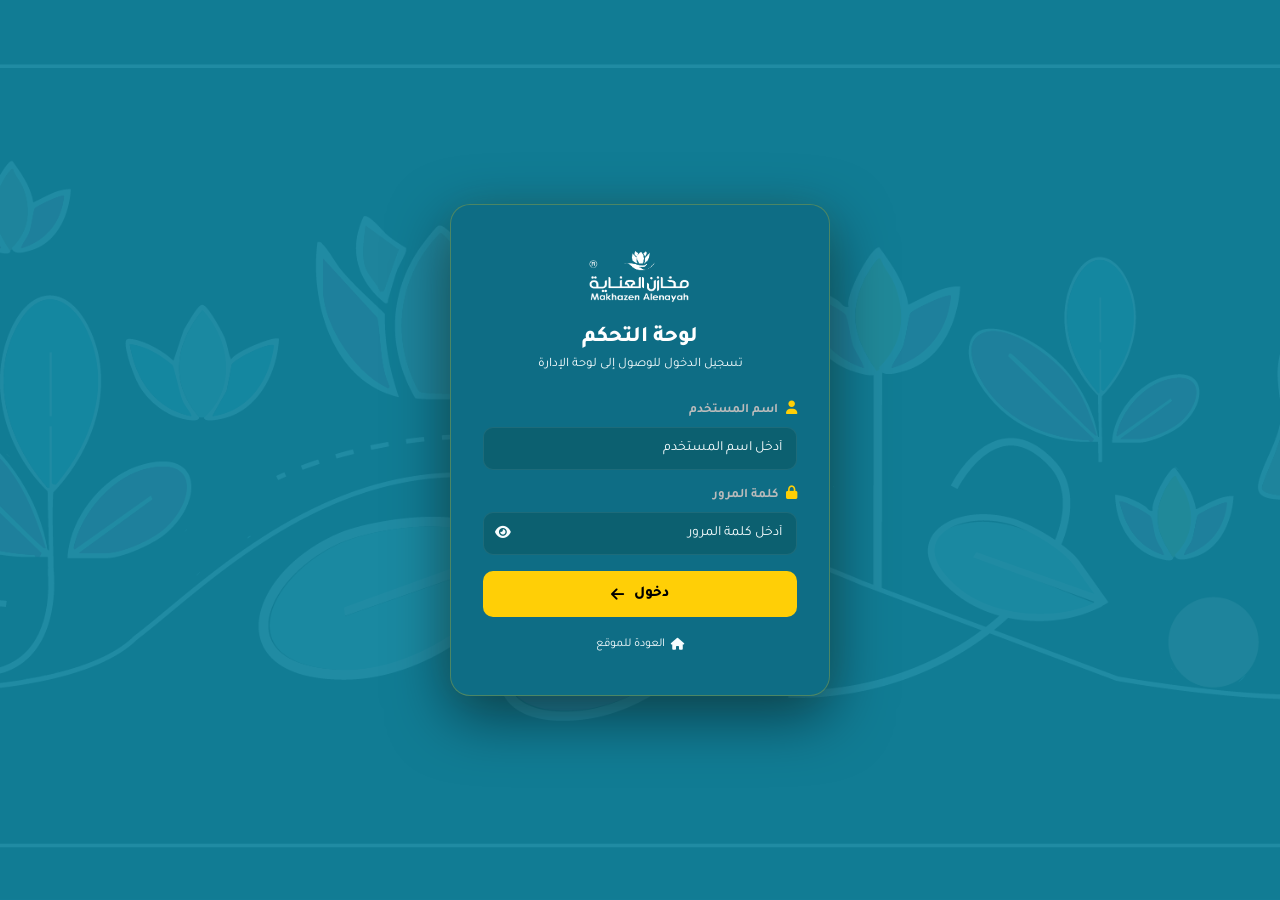
<file: admin/index.html>
<!DOCTYPE html>
<html lang="ar" dir="rtl">
<head>
  <meta charset="UTF-8" />
  <meta name="viewport" content="width=device-width, initial-scale=1.0" />
  <title>تسجيل الدخول | لوحة تحكم مخازن العناية</title>
  <link rel="preconnect" href="https://fonts.googleapis.com" />
  <link rel="preconnect" href="https://fonts.gstatic.com" crossorigin />
  <link href="https://fonts.googleapis.com/css2?family=Tajawal:wght@300;400;500;700;800&display=swap" rel="stylesheet" />
  <link rel="stylesheet" href="https://cdnjs.cloudflare.com/ajax/libs/font-awesome/6.5.1/css/all.min.css" />
  <link rel="stylesheet" href="assets/css/admin.css" />
</head>
<body class="login-page">

<div class="login-bg">
  <img src="../pattern-3.png" alt="" class="login-bg-pattern" />
</div>

<div class="login-container">
  <div class="login-card">
    <div class="login-logo">
      <img src="../logo-white.png" alt="مخازن العناية" />
    </div>
    <h1 class="login-title">لوحة التحكم</h1>
    <p class="login-sub">تسجيل الدخول للوصول إلى لوحة الإدارة</p>

    <form id="login-form" class="login-form" novalidate>
      <div id="login-error" class="login-error" style="display:none"></div>

      <div class="form-group">
        <label class="form-label">
          <i class="fas fa-user"></i> اسم المستخدم
        </label>
        <input
          type="text"
          id="username"
          class="form-input"
          placeholder="أدخل اسم المستخدم"
          autocomplete="username"
          required
        />
      </div>

      <div class="form-group">
        <label class="form-label">
          <i class="fas fa-lock"></i> كلمة المرور
        </label>
        <div class="input-password-wrap">
          <input
            type="password"
            id="password"
            class="form-input"
            placeholder="أدخل كلمة المرور"
            autocomplete="current-password"
            required
          />
          <button type="button" id="toggle-pw" class="toggle-pw" tabindex="-1">
            <i class="fas fa-eye"></i>
          </button>
        </div>
      </div>

      <button type="submit" class="btn-login" id="login-btn">
        <span>دخول</span>
        <i class="fas fa-arrow-left"></i>
      </button>
    </form>

    <a href="../index.html" class="back-to-site">
      <i class="fas fa-home"></i> العودة للموقع
    </a>
  </div>
</div>

<script>
  // Quick auth check - redirect if already logged in
  fetch('../api/admin_login.php?action=check')
    .then(r => r.json())
    .then(d => { if (d.success) window.location.href = 'dashboard.html'; })
    .catch(() => {});

  const form    = document.getElementById('login-form');
  const errBox  = document.getElementById('login-error');
  const btn     = document.getElementById('login-btn');
  const togglePw = document.getElementById('toggle-pw');
  const pwInput  = document.getElementById('password');

  togglePw.addEventListener('click', () => {
    const isText = pwInput.type === 'text';
    pwInput.type = isText ? 'password' : 'text';
    togglePw.querySelector('i').className = isText ? 'fas fa-eye' : 'fas fa-eye-slash';
  });

  form.addEventListener('submit', async (e) => {
    e.preventDefault();
    const username = document.getElementById('username').value.trim();
    const password = pwInput.value;

    if (!username || !password) {
      showError('الرجاء إدخال اسم المستخدم وكلمة المرور');
      return;
    }

    btn.disabled = true;
    btn.innerHTML = '<i class="fas fa-spinner fa-spin"></i> جاري الدخول...';
    errBox.style.display = 'none';

    try {
      const res  = await fetch('../api/admin_login.php', {
        method: 'POST',
        headers: { 'Content-Type': 'application/json' },
        body: JSON.stringify({ username, password }),
      });
      const data = await res.json();

      if (data.success) {
        btn.innerHTML = '<i class="fas fa-check"></i> تم بنجاح!';
        btn.style.background = '#25D366';
        setTimeout(() => window.location.href = 'dashboard.html', 600);
      } else {
        showError(data.message || 'بيانات الدخول غير صحيحة');
        btn.disabled = false;
        btn.innerHTML = '<span>دخول</span><i class="fas fa-arrow-left"></i>';
      }
    } catch {
      showError('حدث خطأ في الاتصال بالخادم');
      btn.disabled = false;
      btn.innerHTML = '<span>دخول</span><i class="fas fa-arrow-left"></i>';
    }
  });

  function showError(msg) {
    errBox.textContent  = msg;
    errBox.style.display = 'block';
  }
</script>
</body>
</html>
</file>
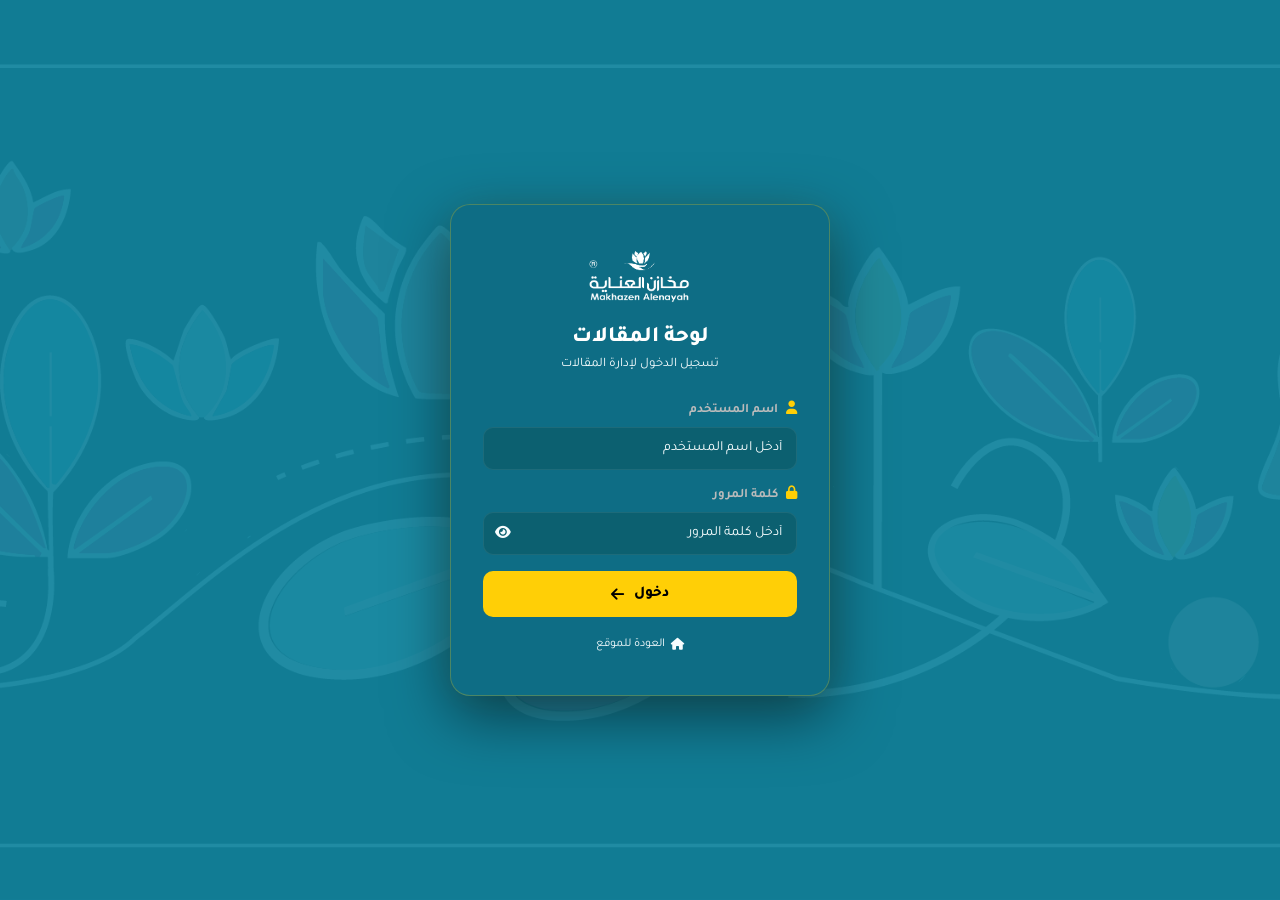
<file: articles-admin/index.html>
<!DOCTYPE html>
<html lang="ar" dir="rtl">
<head>
  <meta charset="UTF-8" />
  <meta name="viewport" content="width=device-width, initial-scale=1.0" />
  <title>تسجيل الدخول | لوحة تحكم المقالات</title>
  <link rel="preconnect" href="https://fonts.googleapis.com" />
  <link rel="preconnect" href="https://fonts.gstatic.com" crossorigin />
  <link href="https://fonts.googleapis.com/css2?family=Tajawal:wght@300;400;500;700;800&display=swap" rel="stylesheet" />
  <link rel="stylesheet" href="https://cdnjs.cloudflare.com/ajax/libs/font-awesome/6.5.1/css/all.min.css" />
  <link rel="stylesheet" href="../admin/assets/css/admin.css" />
</head>
<body class="login-page">

<div class="login-bg">
  <img src="../pattern-3.png" alt="" class="login-bg-pattern" />
</div>

<div class="login-container">
  <div class="login-card">
    <div class="login-logo">
      <img src="../logo-white.png" alt="مخازن العناية" />
    </div>
    <h1 class="login-title">لوحة المقالات</h1>
    <p class="login-sub">تسجيل الدخول لإدارة المقالات</p>

    <form id="login-form" class="login-form" novalidate>
      <div id="login-error" class="login-error" style="display:none"></div>

      <div class="form-group">
        <label class="form-label"><i class="fas fa-user"></i> اسم المستخدم</label>
        <input type="text" id="username" class="form-input" placeholder="أدخل اسم المستخدم" autocomplete="username" required />
      </div>

      <div class="form-group">
        <label class="form-label"><i class="fas fa-lock"></i> كلمة المرور</label>
        <div class="input-password-wrap">
          <input type="password" id="password" class="form-input" placeholder="أدخل كلمة المرور" autocomplete="current-password" required />
          <button type="button" id="toggle-pw" class="toggle-pw" tabindex="-1">
            <i class="fas fa-eye"></i>
          </button>
        </div>
      </div>

      <button type="submit" class="btn-login" id="login-btn">
        <span>دخول</span>
        <i class="fas fa-arrow-left"></i>
      </button>
    </form>

    <a href="../index.html" class="back-to-site">
      <i class="fas fa-home"></i> العودة للموقع
    </a>
  </div>
</div>

<script>
  fetch('../api/articles_login.php?action=check')
    .then(r => r.json())
    .then(d => { if (d.success) window.location.href = 'dashboard.html'; })
    .catch(() => {});

  const form     = document.getElementById('login-form');
  const errBox   = document.getElementById('login-error');
  const btn      = document.getElementById('login-btn');
  const togglePw = document.getElementById('toggle-pw');
  const pwInput  = document.getElementById('password');

  togglePw.addEventListener('click', () => {
    const isText = pwInput.type === 'text';
    pwInput.type = isText ? 'password' : 'text';
    togglePw.querySelector('i').className = isText ? 'fas fa-eye' : 'fas fa-eye-slash';
  });

  form.addEventListener('submit', async (e) => {
    e.preventDefault();
    const username = document.getElementById('username').value.trim();
    const password = pwInput.value;

    if (!username || !password) {
      showError('الرجاء إدخال اسم المستخدم وكلمة المرور');
      return;
    }

    btn.disabled = true;
    btn.innerHTML = '<i class="fas fa-spinner fa-spin"></i> جاري الدخول...';
    errBox.style.display = 'none';

    try {
      const res  = await fetch('../api/articles_login.php', {
        method: 'POST',
        headers: { 'Content-Type': 'application/json' },
        body: JSON.stringify({ username, password }),
      });
      const data = await res.json();

      if (data.success) {
        btn.innerHTML = '<i class="fas fa-check"></i> تم بنجاح!';
        btn.style.background = '#25D366';
        setTimeout(() => window.location.href = 'dashboard.html', 600);
      } else {
        showError(data.message || 'بيانات الدخول غير صحيحة');
        btn.disabled = false;
        btn.innerHTML = '<span>دخول</span><i class="fas fa-arrow-left"></i>';
      }
    } catch {
      showError('حدث خطأ في الاتصال بالخادم');
      btn.disabled = false;
      btn.innerHTML = '<span>دخول</span><i class="fas fa-arrow-left"></i>';
    }
  });

  function showError(msg) {
    errBox.textContent   = msg;
    errBox.style.display = 'block';
  }
</script>
</body>
</html>
</file>
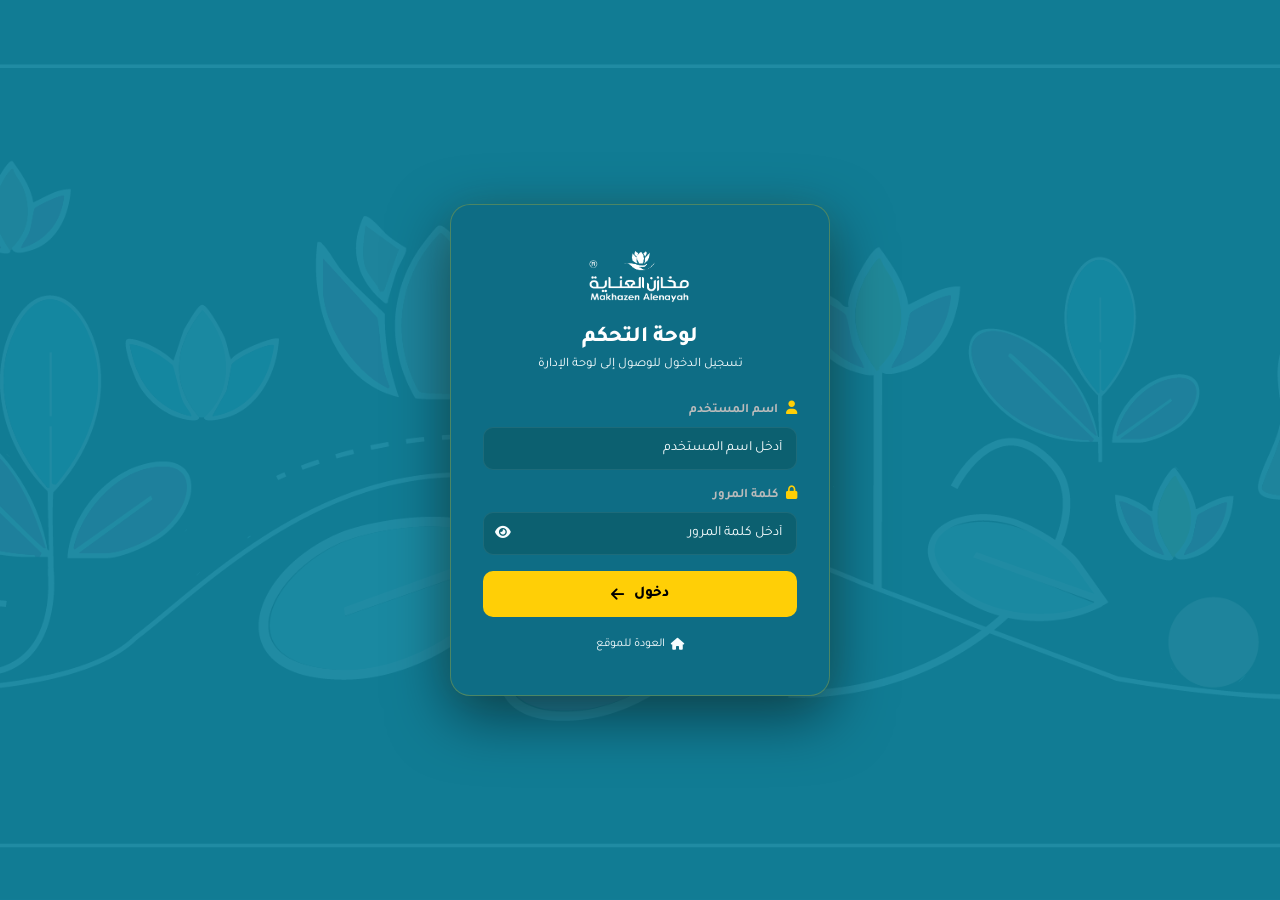
<file: admin/dashboard.html>
<!DOCTYPE html>
<html lang="ar" dir="rtl">
<head>
  <meta charset="UTF-8" />
  <meta name="viewport" content="width=device-width, initial-scale=1.0" />
  <title>لوحة التحكم | مخازن العناية</title>
  <link rel="preconnect" href="https://fonts.googleapis.com" />
  <link rel="preconnect" href="https://fonts.gstatic.com" crossorigin />
  <link href="https://fonts.googleapis.com/css2?family=Tajawal:wght@300;400;500;700;800&display=swap" rel="stylesheet" />
  <link rel="stylesheet" href="https://cdnjs.cloudflare.com/ajax/libs/font-awesome/6.5.1/css/all.min.css" />
  <link rel="stylesheet" href="assets/css/admin.css" />
  <!-- Quill rich editor -->
  <link href="https://cdn.quilljs.com/1.3.7/quill.snow.css" rel="stylesheet" />

  <style>
    /* ── Shared section header ───────────────────────────── */
    .admin-section-header {
      display: flex; align-items: center; gap: 16px; margin-bottom: 24px; flex-wrap: wrap;
    }
    .admin-section-icon {
      width: 48px; height: 48px; border-radius: 12px;
      background: var(--gold-dim); display: flex; align-items: center;
      justify-content: center; font-size: 20px; color: var(--gold); flex-shrink: 0;
    }
    .admin-section-title { font-size: 20px; font-weight: 800; color: var(--text); }
    .admin-section-sub   { font-size: 12px; color: var(--text-muted); margin-top: 3px; }
    .admin-section-link  {
      display: flex; align-items: center; gap: 6px; font-size: 12px; color: var(--gold);
      border: 1px solid var(--border-gold); border-radius: 8px; padding: 7px 14px;
      background: rgba(255,207,6,0.05); transition: all .2s; margin-right: auto;
    }
    .admin-section-link:hover { background: var(--gold); color: #000; }

    /* ── Page editor tab ─────────────────────────────────── */
    .page-editor-card {
      background: var(--bg-card); border: 1px solid var(--border);
      border-radius: 14px; overflow: hidden;
      display: flex; flex-direction: column;
      margin-bottom: 20px; transition: border-color .25s;
    }
    .page-editor-card:hover { border-color: var(--border-gold); }
    .page-editor-header {
      display: flex; align-items: center; justify-content: space-between;
      padding: 16px 20px; background: rgba(0,0,0,0.18);
      border-bottom: 1px solid var(--border);
    }
    .page-editor-header-left { display: flex; align-items: center; gap: 12px; }
    .page-editor-hicon {
      width: 40px; height: 40px; border-radius: 10px;
      background: var(--gold-dim); display: flex; align-items: center;
      justify-content: center; font-size: 17px; color: var(--gold);
    }
    .page-editor-label { font-size: 15px; font-weight: 700; color: var(--text); }
    .page-editor-sub   { font-size: 11px; color: var(--text-muted); margin-top: 2px; }
    .page-preview-btn  {
      display: flex; align-items: center; gap: 6px; font-size: 12px;
      color: var(--gold); border: 1px solid var(--border-gold);
      border-radius: 8px; padding: 6px 12px; background: rgba(255,207,6,0.05);
      transition: all .2s; cursor: pointer;
    }
    .page-preview-btn:hover { background: var(--gold); color: #000; }
    .page-editor-body .ql-toolbar { background: rgba(255,255,255,0.04); border-color: var(--border) !important; }
    .page-editor-body .ql-container { min-height: 340px; border-color: var(--border) !important; font-size: 14px; }
    .page-editor-body .ql-editor { min-height: 340px; color: #1a1a1a; background: #fff; }
    .page-editor-footer {
      padding: 12px 20px; border-top: 1px solid var(--border);
      background: rgba(0,0,0,0.12); display: flex;
      align-items: center; justify-content: space-between;
    }
    .page-editor-tip { font-size: 11px; color: var(--text-muted); }

    /* ── Cache Manager ───────────────────────────────────── */
    .cache-card {
      background: var(--bg-card);
      border: 1px solid var(--border-gold);
      border-radius: 14px; overflow: hidden; margin-bottom: 24px;
    }
    .cache-card-header {
      display: flex; align-items: center; gap: 14px; flex-wrap: wrap;
      padding: 16px 20px;
      background: rgba(255,207,6,0.06);
      border-bottom: 1px solid var(--border-gold);
    }
    .cache-header-icon {
      width: 46px; height: 46px; border-radius: 12px;
      background: var(--gold-dim); display: flex; align-items: center;
      justify-content: center; font-size: 20px; color: var(--gold); flex-shrink: 0;
    }
    .cache-header-text .cache-title { font-size: 15px; font-weight: 700; color: var(--text); }
    .cache-header-text .cache-sub   { font-size: 11px; color: var(--text-muted); margin-top: 2px; }
    .cache-live-badge {
      display: flex; align-items: center; gap: 7px;
      margin-right: auto; padding: 5px 14px;
      border-radius: 20px; font-size: 12px; font-weight: 600;
      background: rgba(37,211,102,0.1);
      border: 1px solid rgba(37,211,102,0.3);
      color: #25D366; white-space: nowrap;
    }
    .cache-live-badge.stale {
      background: rgba(255,150,0,0.1);
      border-color: rgba(255,150,0,0.3);
      color: #ff9600;
    }
    .cache-live-badge.empty {
      background: rgba(255,77,77,0.1);
      border-color: rgba(255,77,77,0.3);
      color: #ff4d4d;
    }
    .cache-dot {
      width: 8px; height: 8px; border-radius: 50%;
      background: currentColor; flex-shrink: 0;
      animation: cdot 2s ease infinite;
    }
    @keyframes cdot { 0%,100%{opacity:1} 50%{opacity:.3} }
    .cache-card-body { padding: 20px; }
    .cache-stats-row {
      display: grid; grid-template-columns: repeat(auto-fit, minmax(160px,1fr));
      gap: 14px; margin-bottom: 20px;
    }
    .cache-stat {
      background: rgba(0,0,0,0.15); border: 1px solid var(--border);
      border-radius: 10px; padding: 14px 16px;
    }
    .cache-stat-label { font-size: 11px; color: var(--text-muted); margin-bottom: 6px; font-weight: 600; }
    .cache-stat-value { font-size: 16px; font-weight: 700; color: var(--gold); }
    .cache-controls {
      display: flex; flex-wrap: wrap; align-items: flex-end; gap: 14px;
      padding-top: 16px; border-top: 1px solid var(--border);
    }
    .cache-control-group { display: flex; flex-direction: column; gap: 6px; }
    .cache-control-label { font-size: 11px; font-weight: 600; color: var(--text-muted); }
    .btn-cache-clear {
      display: flex; align-items: center; gap: 8px; padding: 10px 22px;
      background: linear-gradient(135deg, #e55a2b 0%, #c0392b 100%);
      color: #fff; border: none; border-radius: 10px;
      font-size: 14px; font-weight: 700; font-family: var(--font);
      cursor: pointer; transition: all .2s;
      box-shadow: 0 2px 10px rgba(192,57,43,0.4);
    }
    .btn-cache-clear:hover:not(:disabled) {
      transform: translateY(-2px); box-shadow: 0 4px 16px rgba(192,57,43,0.5);
    }
    .btn-cache-clear:disabled { opacity: .55; cursor: not-allowed; transform: none; }

    /* ── Competition tab ─────────────────────────────────── */
    .comp-card {
      background: var(--bg-card); border: 1px solid var(--border);
      border-radius: 14px; overflow: hidden; margin-bottom: 20px;
    }
    .comp-card-header {
      display: flex; align-items: center; gap: 10px;
      padding: 14px 20px; border-bottom: 1px solid var(--border);
      font-size: 14px; font-weight: 700; color: var(--text);
    }
    .comp-card-header i { color: var(--gold); font-size: 15px; }
    .comp-card-body { padding: 20px; }

    .comp-field-grid {
      display: grid; grid-template-columns: 1fr 1fr; gap: 20px; margin-bottom: 20px;
    }
    @media (max-width: 600px) { .comp-field-grid { grid-template-columns: 1fr; } }
    .comp-field-full { grid-column: span 2; }
    @media (max-width: 600px) { .comp-field-full { grid-column: span 1; } }
    .comp-field-label {
      font-size: 12px; font-weight: 600; color: var(--text-muted);
      margin-bottom: 8px; display: flex; align-items: center; gap: 6px;
    }
    .comp-field-label i { color: var(--gold); }
    .comp-field-hint { font-size: 11px; color: #888; margin-top: 5px; }
    .comp-input-sm { max-width: 180px !important; }
    .comp-toggle-row { display: flex; align-items: center; gap: 12px; margin-top: 6px; }
    .comp-toggle-text { font-size: 13px; color: var(--text-dim); }
    .comp-card-footer {
      padding: 14px 20px; border-top: 1px solid var(--border);
      background: rgba(0,0,0,0.1); display: flex; justify-content: flex-end;
    }

    /* Stats */
    .comp-stats-grid {
      display: grid;
      grid-template-columns: repeat(auto-fit, minmax(160px, 1fr));
      gap: 14px; margin-bottom: 20px;
    }
    .cstat {
      background: var(--bg-card); border: 1px solid var(--border);
      border-radius: 12px; padding: 18px 16px;
      display: flex; flex-direction: column; align-items: center; gap: 6px;
      transition: border-color .25s;
    }
    .cstat:hover { border-color: var(--border-gold); }
    .cstat-icon { font-size: 22px; margin-bottom: 4px; }
    .cstat-num  { font-size: 28px; font-weight: 800; line-height: 1; }
    .cstat-lbl  { font-size: 12px; color: var(--text-muted); text-align: center; }

    /* Filters */
    .comp-filters { padding: 14px 20px; border-bottom: 1px solid var(--border); display: flex; flex-direction: column; gap: 10px; }
    .comp-search-row {
      display: flex; align-items: center; gap: 8px;
      background: rgba(0,0,0,0.2); border: 1px solid var(--border);
      border-radius: 9px; padding: 9px 14px;
    }
    .comp-search-row i { color: var(--text-muted); font-size: 13px; flex-shrink: 0; }
    .comp-search-row input {
      flex: 1; background: none; border: none; outline: none;
      color: var(--text); font-size: 13px; font-family: var(--font);
    }
    .comp-search-row input::placeholder { color: var(--text-muted); }
    .comp-filter-row { display: flex; flex-wrap: wrap; gap: 8px; }
    .comp-filter-sel {
      background: #0c6070; border: 1px solid var(--border);
      border-radius: 8px; padding: 7px 12px; font-size: 12px;
      color: var(--text); font-family: var(--font); outline: none;
      flex: 1; min-width: 110px; transition: border-color .2s;
    }
    .comp-filter-sel:focus { border-color: var(--gold); }
    .comp-filter-sel option { background: #0e6d85; }
    .comp-filter-btn {
      display: flex; align-items: center; gap: 5px; padding: 7px 16px;
      background: var(--gold); color: #000; border: none; border-radius: 8px;
      font-size: 12px; font-weight: 700; font-family: var(--font);
      cursor: pointer; white-space: nowrap; transition: all .2s;
    }
    .comp-filter-btn:hover { background: #fff; }
    .comp-export-btn { background: rgba(37,211,102,0.12); color: #25D366; border: 1px solid rgba(37,211,102,0.3); }
    .comp-export-btn:hover { background: #25D366; color: #000; }
  </style>
</head>
<body class="dashboard-page">

<!-- ============================================================
  SIDEBAR
============================================================ -->
<aside class="sidebar" id="sidebar">
  <div class="sidebar-header">
    <img src="../logo-white.png" alt="مخازن العناية" class="sidebar-logo" />
  </div>

  <nav class="sidebar-nav">
    <button class="nav-item active" data-tab="branches">
      <i class="fas fa-map-marker-alt"></i>
      <span>الفروع</span>
      <span class="nav-badge" id="badge-branches">0</span>
    </button>
    <button class="nav-item" data-tab="brands">
      <i class="fas fa-tags"></i>
      <span>البراندات</span>
      <span class="nav-badge" id="badge-brands">0</span>
    </button>
    <button class="nav-item" data-tab="social">
      <i class="fas fa-share-alt"></i>
      <span>التواصل الاجتماعي</span>
      <span class="nav-badge" id="badge-social">0</span>
    </button>
    <button class="nav-item" data-tab="contact">
      <i class="fas fa-phone-alt"></i>
      <span>معلومات التواصل</span>
    </button>
    <button class="nav-item" data-tab="categories">
      <i class="fas fa-th-large"></i>
      <span>الأقسام</span>
      <span class="nav-badge" id="badge-categories">0</span>
    </button>
    <button class="nav-item" data-tab="performance">
      <i class="fas fa-tachometer-alt"></i>
      <span>الأداء</span>
    </button>
    <button class="nav-item" data-tab="tracking">
      <i class="fab fa-google"></i>
      <span>كودات التتبع</span>
    </button>
    <button class="nav-item" data-tab="pages">
      <i class="fas fa-file-alt"></i>
      <span>الصفحات</span>
    </button>
    <button class="nav-item" data-tab="competition">
      <i class="fas fa-trophy"></i>
      <span>المسابقة</span>
      <span class="nav-badge" id="badge-competition">0</span>
    </button>
  </nav>

  <div class="sidebar-footer">
    <a href="../index.html" class="sidebar-link" target="_blank">
      <i class="fas fa-external-link-alt"></i> عرض الموقع
    </a>
    <button class="sidebar-link" id="clear-cache-btn" onclick="clearSiteCache()">
      <i class="fas fa-broom"></i> مسح الكاش
    </button>
    <button class="sidebar-link logout-btn" id="logout-btn">
      <i class="fas fa-sign-out-alt"></i> تسجيل الخروج
    </button>
  </div>
</aside>

<!-- Overlay for mobile -->
<div class="sidebar-overlay" id="sidebar-overlay"></div>

<!-- ============================================================
  MAIN CONTENT
============================================================ -->
<div class="main-content" id="main-content">

  <!-- Top Bar -->
  <header class="topbar">
    <button class="menu-toggle" id="menu-toggle">
      <i class="fas fa-bars"></i>
    </button>
    <div class="topbar-title" id="topbar-title">الفروع</div>
    <div class="topbar-user">
      <span class="user-name" id="user-name">...</span>
      <div class="user-avatar"><i class="fas fa-user"></i></div>
    </div>
  </header>

  <!-- Content Area -->
  <div class="content-area">

    <!-- ======= BRANCHES TAB ======= -->
    <div id="tab-branches" class="tab-content active">
      <div class="tab-toolbar">
        <div class="toolbar-left">
          <h2 class="tab-title">إدارة الفروع</h2>
          <span class="count-label" id="branches-count"></span>
        </div>
        <button class="btn-add" onclick="openModal('branch')">
          <i class="fas fa-plus"></i> إضافة فرع
        </button>
      </div>
      <div class="search-bar">
        <i class="fas fa-search"></i>
        <input type="text" placeholder="بحث في الفروع..." oninput="filterTable('branches-table', this.value)" />
      </div>
      <div class="table-wrap">
        <table class="data-table" id="branches-table">
          <thead>
            <tr>
              <th>#</th>
              <th>الاسم (عربي)</th>
              <th>المدينة</th>
              <th>رقم الهاتف</th>
              <th>الحالة</th>
              <th>الإجراءات</th>
            </tr>
          </thead>
          <tbody id="branches-tbody"></tbody>
        </table>
      </div>
    </div>

    <!-- ======= BRANDS TAB ======= -->
    <div id="tab-brands" class="tab-content">
      <div class="tab-toolbar">
        <div class="toolbar-left">
          <h2 class="tab-title">إدارة البراندات</h2>
          <span class="count-label" id="brands-count"></span>
        </div>
        <button class="btn-add" onclick="openModal('brand')">
          <i class="fas fa-plus"></i> إضافة براند
        </button>
      </div>
      <div class="search-bar">
        <i class="fas fa-search"></i>
        <input type="text" placeholder="بحث في البراندات..." oninput="filterTable('brands-table', this.value)" />
      </div>
      <div class="table-wrap">
        <table class="data-table" id="brands-table">
          <thead>
            <tr>
              <th>#</th>
              <th>الشعار</th>
              <th>الاسم (إنجليزي)</th>
              <th>الاسم (عربي)</th>
              <th>الحالة</th>
              <th>الإجراءات</th>
            </tr>
          </thead>
          <tbody id="brands-tbody"></tbody>
        </table>
      </div>
    </div>

    <!-- ======= SOCIAL TAB ======= -->
    <div id="tab-social" class="tab-content">
      <div class="tab-toolbar">
        <div class="toolbar-left">
          <h2 class="tab-title">منصات التواصل الاجتماعي</h2>
          <span class="count-label" id="social-count"></span>
        </div>
        <button class="btn-add" onclick="openModal('social')">
          <i class="fas fa-plus"></i> إضافة منصة
        </button>
      </div>
      <div class="table-wrap">
        <table class="data-table" id="social-table">
          <thead>
            <tr>
              <th>#</th>
              <th>المنصة</th>
              <th>المنصة (عربي)</th>
              <th>اسم المستخدم</th>
              <th>الرابط</th>
              <th>الحالة</th>
              <th>الإجراءات</th>
            </tr>
          </thead>
          <tbody id="social-tbody"></tbody>
        </table>
      </div>
    </div>

    <!-- ======= CONTACT TAB ======= -->
    <div id="tab-contact" class="tab-content">
      <div class="tab-toolbar">
        <div class="toolbar-left">
          <h2 class="tab-title">معلومات التواصل</h2>
        </div>
        <button class="btn-add" onclick="openModal('contact')">
          <i class="fas fa-plus"></i> إضافة معلومة
        </button>
      </div>
      <div class="table-wrap">
        <table class="data-table" id="contact-table">
          <thead>
            <tr>
              <th>#</th>
              <th>النوع</th>
              <th>القيمة</th>
              <th>التسمية</th>
              <th>الحالة</th>
              <th>الإجراءات</th>
            </tr>
          </thead>
          <tbody id="contact-tbody"></tbody>
        </table>
      </div>
    </div>

    <!-- ======= CATEGORIES TAB ======= -->
    <div id="tab-categories" class="tab-content">
      <div class="tab-toolbar">
        <div class="toolbar-left">
          <h2 class="tab-title">إدارة الأقسام</h2>
          <span class="count-label" id="categories-count"></span>
        </div>
        <button class="btn-add" onclick="openModal('category')">
          <i class="fas fa-plus"></i> إضافة قسم
        </button>
      </div>
      <div class="search-bar">
        <i class="fas fa-search"></i>
        <input type="text" placeholder="بحث في الأقسام..." oninput="filterTable('categories-table', this.value)" />
      </div>
      <div class="table-wrap">
        <table class="data-table" id="categories-table">
          <thead>
            <tr>
              <th>#</th>
              <th>الأيقونة</th>
              <th>اسم القسم</th>
              <th>الـ Slug</th>
              <th>الحالة</th>
              <th>الإجراءات</th>
            </tr>
          </thead>
          <tbody id="categories-tbody"></tbody>
        </table>
      </div>

      <!-- إعدادات السلايدر -->
      <div class="settings-block" id="slider-settings-block">
        <div class="settings-block-header">
          <i class="fas fa-sliders-h"></i>
          <h3>إعدادات السلايدر</h3>
        </div>
        <div class="form-row" style="margin-top:16px">
          <div class="modal-form-group">
            <label>عدد البطاقات الظاهرة</label>
            <input type="number" class="form-input" id="slider_per_view" value="5" min="2" max="10" />
          </div>
          <div class="modal-form-group">
            <label>تشغيل تلقائي</label>
            <select class="form-input" id="slider_autoplay">
              <option value="1">مفعّل</option>
              <option value="0">معطّل</option>
            </select>
          </div>
          <div class="modal-form-group">
            <label>مدة الانتقال (ثانية)</label>
            <input type="number" class="form-input" id="slider_speed_sec" value="3" step="0.5" min="1" max="10" />
          </div>
        </div>
        <button class="btn-add" style="margin-top:12px" onclick="saveSliderSettings()">
          <i class="fas fa-save"></i> حفظ إعدادات السلايدر
        </button>
      </div>
    </div>

    <!-- ======= PERFORMANCE TAB ======= -->
    <div id="tab-performance" class="tab-content">
      <div class="tab-toolbar">
        <div class="toolbar-left">
          <h2 class="tab-title">إعدادات الأداء والسرعة</h2>
        </div>
        <button class="btn-add" onclick="savePerfSettings()">
          <i class="fas fa-save"></i> حفظ الإعدادات
        </button>
      </div>

      <!-- ═══ CACHE MANAGER ═══ -->
      <div class="cache-card">
        <div class="cache-card-header">
          <div class="cache-header-icon"><i class="fas fa-database"></i></div>
          <div class="cache-header-text">
            <div class="cache-title">إدارة كاش البيانات</div>
            <div class="cache-sub">كاش HIT = 0 استعلام DB — استجابة فورية للزوار</div>
          </div>
          <div class="cache-live-badge empty" id="cache-live-badge">
            <span class="cache-dot"></span>
            <span id="cache-badge-text">جارٍ الفحص...</span>
          </div>
        </div>
        <div class="cache-card-body">
          <div class="cache-stats-row">
            <div class="cache-stat">
              <div class="cache-stat-label">آخر تحديث</div>
              <div class="cache-stat-value" id="cache-generated-at">—</div>
            </div>
            <div class="cache-stat">
              <div class="cache-stat-label">عمر الكاش</div>
              <div class="cache-stat-value" id="cache-age">—</div>
            </div>
            <div class="cache-stat">
              <div class="cache-stat-label">صالح لمدة أخرى</div>
              <div class="cache-stat-value" id="cache-remaining">—</div>
            </div>
            <div class="cache-stat">
              <div class="cache-stat-label">مدة التحديث التلقائي</div>
              <div class="cache-stat-value" id="cache-ttl-display">—</div>
            </div>
          </div>
          <div class="cache-controls">
            <div class="cache-control-group">
              <div class="cache-control-label">التحديث التلقائي (بعد)</div>
              <select class="form-input" id="cache_ttl" style="min-width:200px">
                <option value="60">كل دقيقة</option>
                <option value="300">كل 5 دقائق</option>
                <option value="900">كل 15 دقيقة</option>
                <option value="1800">كل 30 دقيقة</option>
                <option value="3600">كل ساعة</option>
                <option value="21600">كل 6 ساعات</option>
                <option value="86400">كل يوم</option>
              </select>
            </div>
            <button class="btn-save" onclick="savePerfSettings()" style="padding:10px 18px">
              <i class="fas fa-save"></i> حفظ المدة
            </button>
            <button class="btn-cache-clear" id="clear-cache-btn" onclick="clearSiteCache()">
              <i class="fas fa-broom"></i> مسح الكاش الآن
            </button>
          </div>
        </div>
      </div><!-- /cache-card -->

      <div class="perf-grid">

        <!-- تأثيرات GSAP -->
        <div class="perf-card">
          <div class="perf-card-icon" style="color:#FFCF06"><i class="fas fa-magic"></i></div>
          <div class="perf-card-body">
            <h3>تأثيرات الأنيميشن</h3>
            <p>GSAP يوفر تأثيرات سلسة ومتطورة. تعطيله يستبدلها بـ CSS فقط ويُحسّن الأداء على الأجهزة الضعيفة.</p>
            <select class="form-input" id="perf_animations" style="margin-top:10px">
              <option value="1">GSAP — تأثيرات غنية</option>
              <option value="0">CSS فقط — أسرع وأخف</option>
            </select>
          </div>
        </div>

        <!-- كاش API -->
        <div class="perf-card">
          <div class="perf-card-icon" style="color:#4CAF50"><i class="fas fa-server"></i></div>
          <div class="perf-card-body">
            <h3>كاش الـ API</h3>
            <p>إضافة ترويسات <code>Cache-Control: max-age=300</code> تخلّي المتصفح والـ CDN يحتفظون بالبيانات 5 دقائق.</p>
            <select class="form-input" id="perf_cache_api" style="margin-top:10px">
              <option value="1">مفعّل (5 دقائق)</option>
              <option value="0">معطّل (بدون كاش)</option>
            </select>
          </div>
        </div>

        <!-- ضغط HTML -->
        <div class="perf-card">
          <div class="perf-card-icon" style="color:#2196F3"><i class="fas fa-compress-alt"></i></div>
          <div class="perf-card-body">
            <h3>ضغط HTML</h3>
            <p>إزالة المسافات الزائدة من الصفحات الديناميكية مثل <code>category.php</code> يُقلّل حجم الاستجابة.</p>
            <select class="form-input" id="perf_minify_html" style="margin-top:10px">
              <option value="1">مفعّل</option>
              <option value="0">معطّل</option>
            </select>
          </div>
        </div>

        <!-- OPcache -->
        <div class="perf-card">
          <div class="perf-card-icon" style="color:#FF9800"><i class="fas fa-bolt"></i></div>
          <div class="perf-card-body">
            <h3>PHP OPcache</h3>
            <p>يُسرّع تنفيذ ملفات PHP بتخزينها مُجمَّعة مسبقاً. يُمسح عند الضغط على "مسح الكاش" في أسفل الشريط الجانبي.</p>
            <div id="opcache-status" style="margin-top:10px">
              <span style="color:#aaa;font-size:12px">جارٍ التحقق...</span>
            </div>
          </div>
        </div>

      </div>
    </div>

    <!-- ======= TRACKING TAB ======= -->
    <div id="tab-tracking" class="tab-content">
      <div class="tab-toolbar">
        <div class="toolbar-left">
          <h2 class="tab-title">كودات التتبع والتحليل</h2>
        </div>
        <button class="btn-add" onclick="saveTrackingCodes()">
          <i class="fas fa-save"></i> حفظ الكودات
        </button>
      </div>

      <!-- Hints -->
      <div class="tracking-hints">
        <div class="hint-card">
          <i class="fab fa-google"></i>
          <div>
            <strong>Google Analytics</strong>
            <p>الصق كود gtag.js أو GA4 في خانة كود الهيدر</p>
          </div>
        </div>
        <div class="hint-card">
          <i class="fab fa-facebook-f"></i>
          <div>
            <strong>Meta / Facebook Pixel</strong>
            <p>الصق كود البيكسل في خانة كود الهيدر</p>
          </div>
        </div>
        <div class="hint-card">
          <i class="fas fa-tag"></i>
          <div>
            <strong>Google Tag Manager</strong>
            <p>كود الـ &lt;script&gt; في الهيدر، وكود الـ &lt;noscript&gt; في البودي</p>
          </div>
        </div>
        <div class="hint-card">
          <i class="fas fa-chart-line"></i>
          <div>
            <strong>أي كود تتبع آخر</strong>
            <p>TikTok Pixel, Snapchat Pixel, X Pixel...</p>
          </div>
        </div>
      </div>

      <div class="tracking-form">
        <!-- Header Code -->
        <div class="tracking-block">
          <div class="tracking-block-header">
            <div class="tracking-block-icon"><i class="fas fa-code"></i></div>
            <div>
              <h3>كود الـ &lt;head&gt;</h3>
              <p>يُحقن مباشرة داخل &lt;head&gt; في الموقع</p>
            </div>
          </div>
          <textarea id="header_code" class="code-textarea" rows="10"
            placeholder="<!-- Google Analytics -->\n<script async src='https://www.googletagmanager.com/gtag/js?id=G-XXXXXXXXXX'></script>\n<script>\n  window.dataLayer = window.dataLayer || [];\n  function gtag(){dataLayer.push(arguments);}\n  gtag('js', new Date());\n  gtag('config', 'G-XXXXXXXXXX');\n</script>"></textarea>
        </div>

        <!-- Body Code -->
        <div class="tracking-block">
          <div class="tracking-block-header">
            <div class="tracking-block-icon"><i class="fas fa-code"></i></div>
            <div>
              <h3>كود الـ &lt;body&gt;</h3>
              <p>يُحقن في بداية &lt;body&gt; في الموقع (للـ noscript)</p>
            </div>
          </div>
          <textarea id="body_code" class="code-textarea" rows="6"
            placeholder="<!-- Google Tag Manager (noscript) -->\n<noscript><iframe src='https://www.googletagmanager.com/ns.html?id=GTM-XXXXXXX' height='0' width='0' style='display:none;visibility:hidden'></iframe></noscript>"></textarea>
        </div>
      </div>
    </div>

  <!-- ============================================================
    PAGES TAB (Terms & Privacy)
  ============================================================ -->
  <div id="tab-pages" class="tab-content">

    <div class="admin-section-header">
      <div class="admin-section-icon"><i class="fas fa-file-alt"></i></div>
      <div>
        <div class="admin-section-title">إدارة الصفحات</div>
        <div class="admin-section-sub">تحرير محتوى صفحات الشروط والخصوصية — يُعرض على الزوار مباشرةً</div>
      </div>
    </div>

    <!-- Terms Card -->
    <div class="page-editor-card">
      <div class="page-editor-header">
        <div class="page-editor-header-left">
          <div class="page-editor-hicon"><i class="fas fa-file-contract"></i></div>
          <div>
            <div class="page-editor-label">الشروط والأحكام</div>
            <div class="page-editor-sub">Terms &amp; Conditions</div>
          </div>
        </div>
        <a href="../terms.html" target="_blank" class="page-preview-btn">
          <i class="fas fa-external-link-alt"></i> معاينة
        </a>
      </div>
      <div class="page-editor-body">
        <div id="quill-terms"></div>
      </div>
      <div class="page-editor-footer">
        <span class="page-editor-tip"><i class="fas fa-info-circle" style="margin-left:4px"></i>التغييرات تظهر فوراً بعد الحفظ</span>
        <button class="btn-save" onclick="savePage('terms')">
          <i class="fas fa-save"></i> حفظ الشروط والأحكام
        </button>
      </div>
    </div>

    <!-- Privacy Card -->
    <div class="page-editor-card">
      <div class="page-editor-header">
        <div class="page-editor-header-left">
          <div class="page-editor-hicon" style="background:rgba(99,179,237,0.12);color:#63b3ed">
            <i class="fas fa-shield-alt"></i>
          </div>
          <div>
            <div class="page-editor-label">سياسة الخصوصية</div>
            <div class="page-editor-sub">Privacy Policy</div>
          </div>
        </div>
        <a href="../privacy.html" target="_blank" class="page-preview-btn">
          <i class="fas fa-external-link-alt"></i> معاينة
        </a>
      </div>
      <div class="page-editor-body">
        <div id="quill-privacy"></div>
      </div>
      <div class="page-editor-footer">
        <span class="page-editor-tip"><i class="fas fa-info-circle" style="margin-left:4px"></i>التغييرات تظهر فوراً بعد الحفظ</span>
        <button class="btn-save" onclick="savePage('privacy')">
          <i class="fas fa-save"></i> حفظ سياسة الخصوصية
        </button>
      </div>
    </div>

  </div><!-- /tab-pages -->

  <!-- ============================================================
    COMPETITION TAB
  ============================================================ -->
  <div id="tab-competition" class="tab-content">

    <!-- Section Header -->
    <div class="admin-section-header">
      <div class="admin-section-icon" style="background:rgba(255,215,0,0.1);color:#ffd700">
        <i class="fas fa-trophy"></i>
      </div>
      <div>
        <div class="admin-section-title">إدارة المسابقة</div>
        <div class="admin-section-sub">إعدادات المسابقة ومتابعة المشاركين</div>
      </div>
      <a href="../register.html" target="_blank" class="admin-section-link">
        <i class="fas fa-external-link-alt"></i> صفحة التسجيل
      </a>
    </div>

    <!-- Settings Card -->
    <div class="comp-card">
      <div class="comp-card-header">
        <i class="fas fa-sliders-h"></i> إعدادات المسابقة
      </div>
      <div class="comp-card-body">
        <div class="comp-field-grid">

          <!-- Toggle -->
          <div>
            <div class="comp-field-label">
              <i class="fas fa-toggle-on"></i> حالة استقبال التسجيلات
            </div>
            <div class="comp-toggle-row">
              <label class="toggle-switch">
                <input type="checkbox" id="comp_active" checked />
                <span class="toggle-track"><span class="toggle-thumb"></span></span>
              </label>
              <span class="comp-toggle-text">تفعيل / إيقاف التسجيل</span>
            </div>
          </div>

          <!-- Ref Prefix -->
          <div>
            <div class="comp-field-label"><i class="fas fa-hashtag"></i> بادئة رقم المرجع</div>
            <input type="text" id="comp_ref_prefix" class="form-input comp-input-sm"
                   placeholder="MK" maxlength="8" />
            <div class="comp-field-hint">مثال: MK ← MK-محمد38472</div>
          </div>

          <!-- Title -->
          <div class="comp-field-full">
            <div class="comp-field-label"><i class="fas fa-heading"></i> عنوان المسابقة</div>
            <input type="text" id="comp_title" class="form-input"
                   placeholder="مسابقة مخازن العناية" />
            <div class="comp-field-hint">يظهر في صفحة التسجيل ونافذة التهنئة</div>
          </div>

          <!-- Success message -->
          <div class="comp-field-full">
            <div class="comp-field-label"><i class="fas fa-comment-dots"></i> رسالة التهنئة</div>
            <textarea id="comp_success_msg" class="form-input" rows="3" style="resize:vertical"
                      placeholder="شكراً لمشاركتك، سيتم التواصل معك في حال فوزك..."></textarea>
            <div class="comp-field-hint">تظهر أسفل اسم المشارك في نافذة التهنئة</div>
          </div>

        </div><!-- /grid -->
      </div><!-- /body -->
      <div class="comp-card-footer">
        <button class="btn-save" onclick="saveCompSettings()">
          <i class="fas fa-save"></i> حفظ الإعدادات
        </button>
      </div>
    </div><!-- /settings card -->

    <!-- Stats -->
    <div id="comp-stats" class="comp-stats-grid"></div>

    <!-- Registrations Card -->
    <div class="comp-card">
      <div class="comp-card-header">
        <i class="fas fa-users"></i> سجل المشاركين
      </div>

      <!-- Filters -->
      <div class="comp-filters">
        <div class="comp-search-row">
          <i class="fas fa-search"></i>
          <input type="text" id="comp-search"
                 placeholder="بحث باسم / جوال / هوية / بريد..." />
        </div>
        <div class="comp-filter-row">
          <select id="comp-city" class="comp-filter-sel">
            <option value="">كل المدن</option>
          </select>
          <select id="comp-gender" class="comp-filter-sel">
            <option value="">كل الجنسين</option>
            <option value="male">ذكر</option>
            <option value="female">أنثى</option>
          </select>
          <input type="date" id="comp-date-from" class="comp-filter-sel" title="من تاريخ" />
          <input type="date" id="comp-date-to"   class="comp-filter-sel" title="إلى تاريخ" />
          <button class="comp-filter-btn" onclick="loadRegistrations()">
            <i class="fas fa-filter"></i> فلترة
          </button>
          <button class="comp-filter-btn comp-export-btn" onclick="exportRegistrations()">
            <i class="fas fa-file-csv"></i> تصدير CSV
          </button>
        </div>
      </div><!-- /filters -->

      <!-- Table -->
      <div class="table-wrap" style="border-radius:0;border:none;border-top:1px solid var(--border)">
        <table class="data-table" id="comp-table">
          <thead>
            <tr>
              <th>#</th>
              <th>رقم المرجع</th>
              <th>الاسم الكامل</th>
              <th>البريد</th>
              <th>الجوال</th>
              <th>الهوية</th>
              <th>المدينة</th>
              <th>الجنس</th>
              <th>تاريخ التسجيل</th>
              <th>حذف</th>
            </tr>
          </thead>
          <tbody id="comp-tbody">
            <tr><td colspan="10" style="text-align:center;color:#888;padding:40px">
              جارٍ التحميل...
            </td></tr>
          </tbody>
        </table>
      </div><!-- /table-wrap -->
    </div><!-- /registrations card -->

  </div><!-- /tab-competition -->

  </div><!-- /content-area -->
</div><!-- /main-content -->

<!-- ============================================================
  MODAL
============================================================ -->
<div class="modal-overlay" id="modal-overlay">
  <div class="modal" id="modal">
    <div class="modal-header">
      <h3 class="modal-title" id="modal-title">إضافة</h3>
      <button class="modal-close" onclick="closeModal()">
        <i class="fas fa-times"></i>
      </button>
    </div>
    <div class="modal-body" id="modal-body">
      <!-- Dynamic form injected by JS -->
    </div>
    <div class="modal-footer">
      <button class="btn-cancel" onclick="closeModal()">إلغاء</button>
      <button class="btn-save" id="modal-save-btn" onclick="saveRecord()">
        <i class="fas fa-save"></i> حفظ
      </button>
    </div>
  </div>
</div>

<!-- ============================================================
  CONFIRM DELETE DIALOG
============================================================ -->
<div class="modal-overlay" id="confirm-overlay">
  <div class="modal confirm-modal">
    <div class="confirm-icon"><i class="fas fa-exclamation-triangle"></i></div>
    <h3>تأكيد الحذف</h3>
    <p>هل أنت متأكد من حذف هذا العنصر؟ لا يمكن التراجع عن هذا الإجراء.</p>
    <div class="confirm-actions">
      <button class="btn-cancel" onclick="closeConfirm()">إلغاء</button>
      <button class="btn-delete-confirm" id="confirm-delete-btn">
        <i class="fas fa-trash"></i> حذف
      </button>
    </div>
  </div>
</div>

<!-- Toast -->
<div class="toast" id="toast"></div>

<!-- Quill -->
<script src="https://cdn.quilljs.com/1.3.7/quill.min.js"></script>
<!-- Admin JS -->
<script src="assets/js/admin.js"></script>

<!-- ============================================================
  COMPETITION JS
============================================================ -->
<script>
// ── Competition settings ──────────────────────────────────
async function loadCompSettings() {
  try {
    const res  = await fetch('../api/settings.php?admin=1');
    const data = await res.json();
    if (!data.success) return;
    const map = {};
    data.data.forEach(r => { map[r.key] = r.value; });

    const compActive = document.getElementById('comp_active');
    if (compActive) compActive.checked = (map['comp_active'] ?? '1') !== '0';

    ['comp_title','comp_success_msg','comp_ref_prefix'].forEach(k => {
      const el = document.getElementById(k);
      if (el && map[k] !== undefined) el.value = map[k];
    });
  } catch(e) { console.warn('loadCompSettings error', e); }
}

async function saveCompSettings() {
  const payload = {
    comp_active:      document.getElementById('comp_active').checked ? '1' : '0',
    comp_title:       document.getElementById('comp_title').value.trim(),
    comp_success_msg: document.getElementById('comp_success_msg').value.trim(),
    comp_ref_prefix:  document.getElementById('comp_ref_prefix').value.trim() || 'MK',
  };
  try {
    const res  = await fetch('../api/settings.php', {
      method: 'POST',
      headers: { 'Content-Type': 'application/json' },
      body: JSON.stringify(payload),
    });
    const data = await res.json();
    showToast(data.success ? 'تم حفظ إعدادات المسابقة ✓' : (data.message || 'خطأ'), data.success);
  } catch { showToast('خطأ في الاتصال', false); }
}

// ── Load registrations ────────────────────────────────────
async function loadRegistrations() {
  const search   = document.getElementById('comp-search')?.value    || '';
  const city     = document.getElementById('comp-city')?.value      || '';
  const gender   = document.getElementById('comp-gender')?.value    || '';
  const dateFrom = document.getElementById('comp-date-from')?.value || '';
  const dateTo   = document.getElementById('comp-date-to')?.value   || '';

  const params = new URLSearchParams({ admin: 1 });
  if (search)   params.set('search',    search);
  if (city)     params.set('city',      city);
  if (gender)   params.set('gender',    gender);
  if (dateFrom) params.set('date_from', dateFrom);
  if (dateTo)   params.set('date_to',   dateTo);

  const tbody = document.getElementById('comp-tbody');
  tbody.innerHTML = '<tr><td colspan="10" style="text-align:center;padding:32px;color:#888">جارٍ التحميل...</td></tr>';

  try {
    const res  = await fetch('../api/registration.php?' + params.toString());
    const data = await res.json();
    if (!data.success) { tbody.innerHTML = '<tr><td colspan="10" style="text-align:center;padding:24px;color:#f55">خطأ في تحميل البيانات</td></tr>'; return; }

    renderCompStats(data.stats);
    renderCompTable(data.rows);
    updateCityFilter(data.stats.cities);

    // Update badge
    const badge = document.getElementById('badge-competition');
    if (badge) badge.textContent = data.stats.total;
  } catch(e) {
    tbody.innerHTML = '<tr><td colspan="10" style="text-align:center;padding:24px;color:#f55">تعذّر الاتصال بالخادم</td></tr>';
  }
}

function renderCompStats(stats) {
  const el = document.getElementById('comp-stats');
  if (!el) return;

  const male   = stats.genders.find(g => g.gender === 'male')?.cnt   || 0;
  const female = stats.genders.find(g => g.gender === 'female')?.cnt || 0;

  el.innerHTML = `
    <div class="cstat" style="border-color:var(--border-gold)">
      <div class="cstat-icon" style="color:var(--gold)"><i class="fas fa-users"></i></div>
      <div class="cstat-num" style="color:var(--gold)">${stats.total}</div>
      <div class="cstat-lbl">إجمالي المشاركين</div>
    </div>
    <div class="cstat" style="border-color:rgba(37,211,102,0.3)">
      <div class="cstat-icon" style="color:var(--green)"><i class="fas fa-calendar-day"></i></div>
      <div class="cstat-num" style="color:var(--green)">${stats.today}</div>
      <div class="cstat-lbl">مسجلون اليوم</div>
    </div>
    <div class="cstat" style="border-color:rgba(109,185,247,0.3)">
      <div class="cstat-icon" style="color:#6db9f7"><i class="fas fa-mars"></i></div>
      <div class="cstat-num" style="color:#6db9f7">${male}</div>
      <div class="cstat-lbl">ذكور</div>
    </div>
    <div class="cstat" style="border-color:rgba(247,166,210,0.3)">
      <div class="cstat-icon" style="color:#f7a6d2"><i class="fas fa-venus"></i></div>
      <div class="cstat-num" style="color:#f7a6d2">${female}</div>
      <div class="cstat-lbl">إناث</div>
    </div>`;
}

function renderCompTable(rows) {
  const tbody = document.getElementById('comp-tbody');
  if (!rows.length) {
    tbody.innerHTML = '<tr><td colspan="10" style="text-align:center;padding:32px;color:#888">لا توجد بيانات بهذه الفلاتر</td></tr>';
    return;
  }
  tbody.innerHTML = rows.map((r, i) => `
    <tr>
      <td>${i + 1}</td>
      <td><span style="color:var(--gold);font-weight:700;font-size:13px">${esc(r.ref_number)}</span></td>
      <td style="font-weight:600">${esc(r.full_name)}</td>
      <td style="font-size:13px;direction:ltr;text-align:right">${esc(r.email)}</td>
      <td style="direction:ltr;text-align:right">${esc(r.phone)}</td>
      <td style="direction:ltr;text-align:right;color:#aaa">${esc(r.national_id)}</td>
      <td>${esc(r.city)}</td>
      <td>
        <span class="status-badge ${r.gender==='male' ? 'status-active' : ''}"
              style="${r.gender==='female'?'background:rgba(247,166,210,0.12);color:#f7a6d2;':''}">
          ${r.gender === 'male' ? 'ذكر' : 'أنثى'}
        </span>
      </td>
      <td style="font-size:13px;color:#aaa;white-space:nowrap">${esc(r.created_at?.slice(0,16) || '')}</td>
      <td>
        <button class="btn-icon del" title="حذف"
                onclick="deleteRegistration(${r.id}, '${esc(r.full_name)}')">
          <i class="fas fa-trash"></i>
        </button>
      </td>
    </tr>`).join('');
}

function updateCityFilter(cities) {
  const sel = document.getElementById('comp-city');
  if (!sel) return;
  const current = sel.value;
  sel.innerHTML = '<option value="">كل المدن</option>'
    + cities.map(c => `<option value="${esc(c.city)}"${c.city===current?' selected':''}>${esc(c.city)} (${c.cnt})</option>`).join('');
}

async function deleteRegistration(id, name) {
  if (!confirm(`حذف تسجيل "${name}"؟`)) return;
  try {
    const res  = await fetch(`../api/registration.php?admin=1&id=${id}`, { method: 'DELETE' });
    const data = await res.json();
    if (data.success) { showToast('تم الحذف ✓'); loadRegistrations(); }
    else showToast(data.message || 'خطأ في الحذف', false);
  } catch { showToast('خطأ في الاتصال', false); }
}

function exportRegistrations() {
  const search   = document.getElementById('comp-search')?.value    || '';
  const city     = document.getElementById('comp-city')?.value      || '';
  const gender   = document.getElementById('comp-gender')?.value    || '';
  const dateFrom = document.getElementById('comp-date-from')?.value || '';
  const dateTo   = document.getElementById('comp-date-to')?.value   || '';

  const params = new URLSearchParams({ admin: 1, export: 'csv' });
  if (search)   params.set('search',    search);
  if (city)     params.set('city',      city);
  if (gender)   params.set('gender',    gender);
  if (dateFrom) params.set('date_from', dateFrom);
  if (dateTo)   params.set('date_to',   dateTo);

  window.location.href = '../api/registration.php?' + params.toString();
}

function esc(str) {
  return String(str ?? '')
    .replace(/&/g,'&amp;').replace(/</g,'&lt;')
    .replace(/>/g,'&gt;').replace(/"/g,'&quot;');
}

// ── Pages (Terms & Privacy) ───────────────────────────────
let quillTerms   = null;
let quillPrivacy = null;

const PAGE_QUILL_OPTS = {
  theme: 'snow',
  direction: 'rtl',
  modules: {
    toolbar: [
      [{ header: [1, 2, 3, false] }],
      ['bold', 'italic', 'underline'],
      [{ list: 'ordered' }, { list: 'bullet' }],
      [{ align: [] }],
      ['link'],
      ['clean'],
    ],
  },
};

async function loadPages() {
  try {
    const res  = await fetch('../api/settings.php?admin=1');
    const data = await res.json();
    if (!data.success) return;
    const map = {};
    data.data.forEach(r => { map[r.key] = r.value; });

    if (!quillTerms) {
      quillTerms = new Quill('#quill-terms', PAGE_QUILL_OPTS);
      if (map.page_terms) quillTerms.root.innerHTML = map.page_terms;
    }
    if (!quillPrivacy) {
      quillPrivacy = new Quill('#quill-privacy', PAGE_QUILL_OPTS);
      if (map.page_privacy) quillPrivacy.root.innerHTML = map.page_privacy;
    }
  } catch(e) { console.warn('loadPages error', e); }
}

async function savePage(type) {
  const quill = type === 'terms' ? quillTerms : quillPrivacy;
  if (!quill) return;
  try {
    const res  = await fetch('../api/settings.php', {
      method: 'POST',
      headers: { 'Content-Type': 'application/json' },
      body: JSON.stringify({ ['page_' + type]: quill.root.innerHTML }),
    });
    const data = await res.json();
    showToast(data.success ? 'تم الحفظ ✓' : (data.message || 'خطأ'), data.success);
  } catch { showToast('خطأ في الاتصال', false); }
}

// ── Hook into tab switch ──────────────────────────────────
(function patchTabSwitch() {
  // Wait for admin.js to define switchTab, then wrap it
  const origSwitch = window.switchTab;
  window.switchTab = function(tab) {
    if (origSwitch) origSwitch(tab);
    if (tab === 'competition') {
      loadCompSettings();
      loadRegistrations();
    }
    if (tab === 'pages') {
      loadPages();
    }
  };
  // Also listen for nav-item clicks directly
  document.querySelectorAll('.nav-item[data-tab="competition"]').forEach(btn => {
    btn.addEventListener('click', () => {
      loadCompSettings();
      loadRegistrations();
    });
  });
  document.querySelectorAll('.nav-item[data-tab="pages"]').forEach(btn => {
    btn.addEventListener('click', () => loadPages());
  });
})();

// Live search on Enter key
document.getElementById('comp-search')?.addEventListener('keydown', e => {
  if (e.key === 'Enter') loadRegistrations();
});
</script>
</body>
</html>
</file>
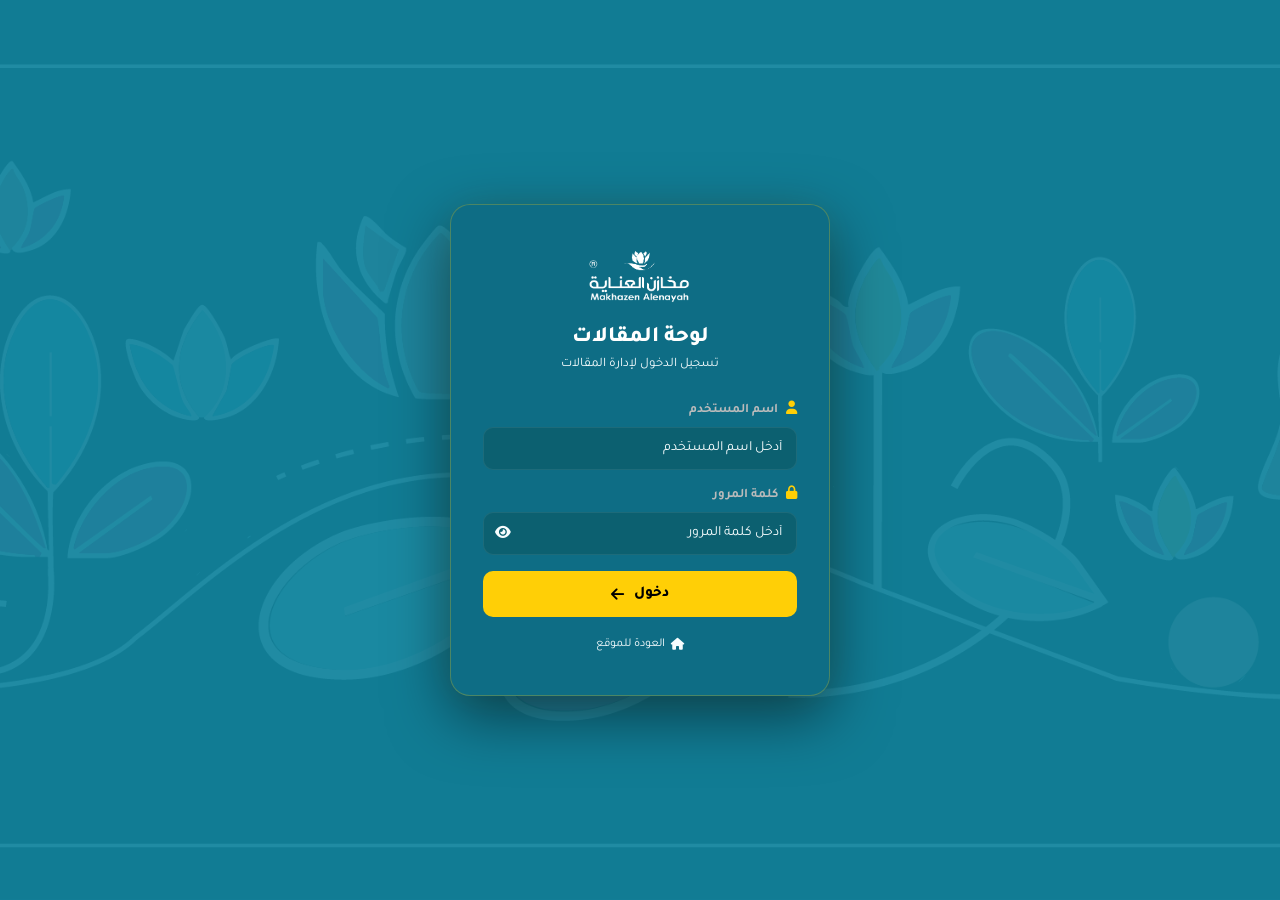
<file: articles-admin/dashboard.html>
<!DOCTYPE html>
<html lang="ar" dir="rtl">
<head>
  <meta charset="UTF-8" />
  <meta name="viewport" content="width=device-width, initial-scale=1.0" />
  <title>لوحة إدارة المقالات | مخازن العناية</title>
  <link rel="preconnect" href="https://fonts.googleapis.com" />
  <link rel="preconnect" href="https://fonts.gstatic.com" crossorigin />
  <link href="https://fonts.googleapis.com/css2?family=Tajawal:wght@300;400;500;700;800&display=swap" rel="stylesheet" />
  <link rel="stylesheet" href="https://cdnjs.cloudflare.com/ajax/libs/font-awesome/6.5.1/css/all.min.css" />
  <link rel="stylesheet" href="../admin/assets/css/admin.css" />
  <link rel="stylesheet" href="https://cdn.quilljs.com/1.3.7/quill.snow.css" />
  <style>
    /* Quill — تصميم يتناسب مع الأدمن الداكن */
    #quill-editor-container { border-radius: 8px; overflow: hidden; margin-top: 4px; }
    .ql-toolbar.ql-snow {
      background: rgba(255,255,255,0.08);
      border: 1px solid rgba(255,255,255,0.15) !important;
      border-bottom: none !important;
      border-radius: 8px 8px 0 0;
      direction: rtl;
    }
    .ql-toolbar .ql-stroke { stroke: #e0f0f5; }
    .ql-toolbar .ql-fill  { fill:   #e0f0f5; }
    .ql-toolbar .ql-picker-label { color: #e0f0f5; }
    .ql-toolbar .ql-picker-options { background: #0e7290; border-color: rgba(255,255,255,0.15); }
    .ql-toolbar button:hover .ql-stroke,
    .ql-toolbar button.ql-active .ql-stroke { stroke: #FFCF06; }
    .ql-toolbar button:hover .ql-fill,
    .ql-toolbar button.ql-active .ql-fill  { fill: #FFCF06; }
    .ql-container.ql-snow {
      border: 1px solid rgba(255,255,255,0.15) !important;
      border-radius: 0 0 8px 8px;
      font-family: 'Tajawal', sans-serif;
    }
    .ql-editor {
      background: rgba(255,255,255,0.06);
      color: #fff;
      min-height: 220px;
      direction: rtl;
      text-align: right;
      font-family: 'Tajawal', sans-serif;
      font-size: 14px;
      line-height: 1.8;
    }
    .ql-editor.ql-blank::before {
      color: rgba(255,255,255,0.35);
      font-style: normal;
      right: 15px; left: auto;
    }
    .ql-editor h1, .ql-editor h2, .ql-editor h3 { color: #FFCF06; }
    .ql-editor a { color: #7dd3f0; }
    .ql-editor blockquote {
      border-right: 3px solid #FFCF06;
      border-left: none;
      padding-right: 12px;
      color: #ccc;
    }
  </style>
</head>
<body class="dashboard-page">

<!-- SIDEBAR -->
<aside class="sidebar" id="sidebar">
  <div class="sidebar-header">
    <img src="../logo-white.png" alt="مخازن العناية" class="sidebar-logo" />
  </div>

  <nav class="sidebar-nav">
    <button class="nav-item active" data-tab="articles">
      <i class="fas fa-newspaper"></i>
      <span>المقالات</span>
      <span class="nav-badge" id="badge-articles">0</span>
    </button>
  </nav>

  <div class="sidebar-footer">
    <a href="../index.html" class="sidebar-link" target="_blank">
      <i class="fas fa-external-link-alt"></i> عرض الموقع
    </a>
    <button class="sidebar-link logout-btn" id="logout-btn">
      <i class="fas fa-sign-out-alt"></i> تسجيل الخروج
    </button>
  </div>
</aside>

<div class="sidebar-overlay" id="sidebar-overlay"></div>

<!-- MAIN CONTENT -->
<div class="main-content" id="main-content">

  <header class="topbar">
    <button class="menu-toggle" id="menu-toggle">
      <i class="fas fa-bars"></i>
    </button>
    <div class="topbar-title" id="topbar-title">المقالات</div>
    <div class="topbar-user">
      <span class="user-name" id="user-name">...</span>
      <div class="user-avatar"><i class="fas fa-user"></i></div>
    </div>
  </header>

  <div class="content-area">

    <!-- ARTICLES TAB -->
    <div id="tab-articles" class="tab-content active">
      <div class="tab-toolbar">
        <div class="toolbar-left">
          <h2 class="tab-title">إدارة المقالات</h2>
          <span class="count-label" id="articles-count"></span>
        </div>
        <button class="btn-add" onclick="openModal('article')">
          <i class="fas fa-plus"></i> إضافة مقال
        </button>
      </div>
      <div class="search-bar">
        <i class="fas fa-search"></i>
        <input type="text" placeholder="بحث في المقالات..." oninput="filterTable('articles-table', this.value)" />
      </div>
      <div class="table-wrap">
        <table class="data-table" id="articles-table">
          <thead>
            <tr>
              <th>#</th>
              <th>الصورة</th>
              <th>العنوان</th>
              <th>التصنيف</th>
              <th>الكاتب</th>
              <th>مميز</th>
              <th>الحالة</th>
              <th>المشاهدات</th>
              <th>تاريخ النشر</th>
              <th>الإجراءات</th>
            </tr>
          </thead>
          <tbody id="articles-tbody"></tbody>
        </table>
      </div>
    </div>

  </div>
</div>

<!-- MODAL -->
<div class="modal-overlay" id="modal-overlay">
  <div class="modal" id="modal">
    <div class="modal-header">
      <h3 class="modal-title" id="modal-title">إضافة مقال</h3>
      <button class="modal-close" onclick="closeModal()">
        <i class="fas fa-times"></i>
      </button>
    </div>
    <div class="modal-body" id="modal-body"></div>
    <div class="modal-footer">
      <button class="btn-cancel" onclick="closeModal()">إلغاء</button>
      <button class="btn-save" id="modal-save-btn" onclick="saveArticle()">
        <i class="fas fa-save"></i> حفظ
      </button>
    </div>
  </div>
</div>

<!-- CONFIRM DELETE -->
<div class="modal-overlay" id="confirm-overlay">
  <div class="modal confirm-modal">
    <div class="confirm-icon"><i class="fas fa-exclamation-triangle"></i></div>
    <h3>تأكيد الحذف</h3>
    <p>هل أنت متأكد من حذف هذا المقال؟ لا يمكن التراجع عن هذا الإجراء.</p>
    <div class="confirm-actions">
      <button class="btn-cancel" onclick="closeConfirm()">إلغاء</button>
      <button class="btn-delete-confirm" id="confirm-delete-btn">
        <i class="fas fa-trash"></i> حذف
      </button>
    </div>
  </div>
</div>

<div class="toast" id="toast"></div>

<script src="https://cdn.quilljs.com/1.3.7/quill.min.js"></script>
<script src="assets/js/articles-admin.js"></script>
</body>
</html>
</file>
<file: admin/assets/css/admin.css>
/* ============================================================
   Makhazen Alenayah - Admin Panel Styles
============================================================ */

:root {
  --gold:        #FFCF06;
  --gold-dim:    rgba(255, 207, 6, 0.15);
  --bg:          #0c6a82;
  --bg-card:     #0e7290;
  --bg-hover:    #1596b5;
  --border:      rgba(255, 255, 255, 0.07);
  --border-gold: rgba(255, 207, 6, 0.25);
  --text:        #FFFFFF;
  --text-muted:  #f7fdfe;
  --text-dim:    #bbb;
  --sidebar-w:   240px;
  --topbar-h:    60px;
  --radius:      10px;
  --font:        'Tajawal', sans-serif;
  --green:       #25D366;
  --red:         #ff4d4d;
  --transition:  0.25s ease;
}

*, *::before, *::after { box-sizing: border-box; margin: 0; padding: 0; }
html { font-size: 15px; }
body {
  font-family: var(--font);
  background: var(--bg);
  color: var(--text);
  direction: rtl;
  text-align: right;
  -webkit-font-smoothing: antialiased;
  overflow-x: hidden;
}
img { max-width: 100%; display: block; }
a  { text-decoration: none; color: inherit; }
button { cursor: pointer; font-family: var(--font); }
input, select, textarea { font-family: var(--font); }

/* ============================================================
   LOGIN PAGE
============================================================ */
.login-page {
  min-height: 100vh;
  display: flex;
  align-items: center;
  justify-content: center;
  position: relative;
  overflow: hidden;
  background: #13849e;
}
.login-bg {
  position: fixed;
  inset: 0;
  pointer-events: none;
  z-index: 0;
}
.login-bg-pattern {
  width: 100%;
  height: 100%;
  object-fit: cover;
  opacity: 0.06;
}
.login-container {
  position: relative;
  z-index: 1;
  width: 100%;
  max-width: 420px;
  padding: 20px;
}
.login-card {
  background: #0e6d85;
  border: 1px solid var(--border-gold);
  border-radius: 20px;
  padding: 40px 32px;
  text-align: center;
  box-shadow: 0 20px 60px rgba(0,0,0,0.5), 0 0 40px rgba(255,207,6,0.05);
}
.login-logo img { height: 60px; margin: 0 auto 20px; }
.login-title {
  font-size: 22px;
  font-weight: 800;
  color: var(--text);
  margin-bottom: 6px;
}
.login-sub { font-size: 13px; color: var(--text-muted); margin-bottom: 28px; }
.login-form { text-align: right; }
.login-error {
  background: rgba(255, 77, 77, 0.1);
  border: 1px solid rgba(255,77,77,0.3);
  border-radius: var(--radius);
  padding: 10px 14px;
  font-size: 13px;
  color: #ff4d4d;
  margin-bottom: 16px;
}

.form-group { margin-bottom: 16px; }
.form-label {
  display: block;
  font-size: 13px;
  font-weight: 600;
  color: var(--text-dim);
  margin-bottom: 8px;
}
.form-label i { color: var(--gold); margin-left: 5px; }
.form-input {
  width: 100%;
  background: #0c6070;
  border: 1px solid var(--border);
  border-radius: var(--radius);
  padding: 12px 14px;
  font-size: 14px;
  color: var(--text);
  outline: none;
  transition: border-color var(--transition);
  direction: rtl;
}
.form-input:focus { border-color: var(--gold); }
.form-input::placeholder { color: var(--text-muted); }

.input-password-wrap { position: relative; }
.input-password-wrap .form-input { padding-left: 44px; }
.toggle-pw {
  position: absolute;
  left: 12px;
  top: 50%;
  transform: translateY(-50%);
  background: none;
  border: none;
  color: var(--text-muted);
  font-size: 14px;
  cursor: pointer;
  transition: color var(--transition);
}
.toggle-pw:hover { color: var(--gold); }

.btn-login {
  width: 100%;
  display: flex;
  align-items: center;
  justify-content: center;
  gap: 10px;
  padding: 14px;
  background: var(--gold);
  color: #000;
  border: none;
  border-radius: var(--radius);
  font-size: 15px;
  font-weight: 800;
  margin-top: 8px;
  transition: all var(--transition);
}
.btn-login:hover { background: #fff; }
.back-to-site {
  display: inline-flex;
  align-items: center;
  gap: 6px;
  margin-top: 20px;
  font-size: 12px;
  color: var(--text-muted);
  transition: color var(--transition);
}
.back-to-site:hover { color: var(--gold); }

/* ============================================================
   DASHBOARD LAYOUT
============================================================ */
.dashboard-page {
  display: flex;
  min-height: 100vh;
}

/* SIDEBAR */
.sidebar {
  width: var(--sidebar-w);
  background: #0e6d85;
  border-left: 1px solid var(--border);
  display: flex;
  flex-direction: column;
  position: fixed;
  top: 0;
  right: 0;
  bottom: 0;
  z-index: 200;
  transition: transform var(--transition);
}
.sidebar-header {
  padding: 20px 16px;
  border-bottom: 1px solid var(--border);
}
.sidebar-logo { height: 40px; }

.sidebar-nav {
  flex: 1;
  padding: 12px 0;
  overflow-y: auto;
}
.nav-item {
  display: flex;
  align-items: center;
  gap: 10px;
  padding: 12px 16px;
  width: 100%;
  border: none;
  background: transparent;
  color: var(--text-muted);
  font-size: 13px;
  font-weight: 500;
  text-align: right;
  cursor: pointer;
  transition: all var(--transition);
  position: relative;
}
.nav-item i { width: 18px; text-align: center; font-size: 14px; }
.nav-item span:first-of-type { flex: 1; }
.nav-item:hover { background: var(--bg-hover); color: var(--text); }
.nav-item.active {
  background: var(--gold-dim);
  color: var(--gold);
  border-right: 3px solid var(--gold);
}
.nav-badge {
  background: var(--gold);
  color: #000;
  font-size: 10px;
  font-weight: 800;
  border-radius: 10px;
  padding: 2px 6px;
  min-width: 20px;
  text-align: center;
}

.sidebar-footer {
  padding: 12px;
  border-top: 1px solid var(--border);
  display: flex;
  flex-direction: column;
  gap: 4px;
}
.sidebar-link {
  display: flex;
  align-items: center;
  gap: 8px;
  padding: 9px 12px;
  border-radius: var(--radius);
  font-size: 12px;
  font-weight: 500;
  color: var(--text-muted);
  border: none;
  background: transparent;
  width: 100%;
  text-align: right;
  cursor: pointer;
  transition: all var(--transition);
}
.sidebar-link:hover { background: var(--bg-hover); color: var(--text); }
.logout-btn:hover { color: var(--red) !important; }

/* MAIN CONTENT */
.main-content {
  margin-right: var(--sidebar-w);
  min-height: 100vh;
  display: flex;
  flex-direction: column;
  flex: 1;
}

/* TOPBAR */
.topbar {
  height: var(--topbar-h);
  background: #0e6d85;
  border-bottom: 1px solid var(--border);
  display: flex;
  align-items: center;
  padding: 0 20px;
  gap: 14px;
  position: sticky;
  top: 0;
  z-index: 100;
}
.menu-toggle {
  background: none;
  border: none;
  color: var(--text-muted);
  font-size: 18px;
  padding: 6px;
  display: none;
}
.topbar-title {
  font-size: 16px;
  font-weight: 700;
  flex: 1;
  color: var(--text);
}
.topbar-user {
  display: flex;
  align-items: center;
  gap: 10px;
}
.user-name { font-size: 13px; color: var(--text-dim); }
.user-avatar {
  width: 34px; height: 34px;
  background: var(--gold-dim);
  border: 1px solid var(--border-gold);
  border-radius: 50%;
  display: flex;
  align-items: center;
  justify-content: center;
  color: var(--gold);
  font-size: 13px;
}

/* CONTENT AREA */
.content-area { padding: 24px 20px; flex: 1; }
.tab-content { display: none; }
.tab-content.active { display: block; }

/* TAB TOOLBAR */
.tab-toolbar {
  display: flex;
  align-items: center;
  justify-content: space-between;
  margin-bottom: 16px;
  flex-wrap: wrap;
  gap: 12px;
}
.toolbar-left { display: flex; align-items: center; gap: 10px; }
.tab-title { font-size: 18px; font-weight: 800; color: var(--text); }
.count-label { font-size: 12px; color: var(--text-muted); }

.btn-add {
  display: inline-flex;
  align-items: center;
  gap: 6px;
  padding: 9px 18px;
  background: var(--gold);
  color: #000;
  border: none;
  border-radius: var(--radius);
  font-size: 13px;
  font-weight: 700;
  font-family: var(--font);
  transition: all var(--transition);
}
.btn-add:hover { background: #fff; }

/* SEARCH BAR */
.search-bar {
  display: flex;
  align-items: center;
  gap: 10px;
  background: var(--bg-card);
  border: 1px solid var(--border);
  border-radius: var(--radius);
  padding: 10px 14px;
  margin-bottom: 16px;
}
.search-bar i { color: var(--text-muted); font-size: 13px; }
.search-bar input {
  flex: 1;
  background: none;
  border: none;
  outline: none;
  color: var(--text);
  font-size: 13px;
  direction: rtl;
}
.search-bar input::placeholder { color: var(--text-muted); }

/* TABLE */
.table-wrap {
  background: var(--bg-card);
  border: 1px solid var(--border);
  border-radius: 12px;
  overflow: hidden;
  overflow-x: auto;
}
.data-table {
  width: 100%;
  border-collapse: collapse;
  min-width: 600px;
}
.data-table th {
  background: #0c6070;
  padding: 12px 14px;
  font-size: 12px;
  font-weight: 700;
  color: var(--text-muted);
  text-align: right;
  border-bottom: 1px solid var(--border);
  white-space: nowrap;
}
.data-table td {
  padding: 12px 14px;
  font-size: 13px;
  color: var(--text-dim);
  border-bottom: 1px solid var(--border);
  vertical-align: middle;
}
.data-table tbody tr:last-child td { border-bottom: none; }
.data-table tbody tr:hover { background: var(--bg-hover); }

.brand-thumb {
  width: 40px; height: 30px;
  object-fit: contain;
  border-radius: 4px;
  background: #1aa3c5;
  padding: 2px;
}
.brand-placeholder-icon {
  width: 40px; height: 30px;
  display: flex;
  align-items: center;
  justify-content: center;
  background: #1aa3c5;
  border-radius: 4px;
  color: var(--gold);
  font-size: 14px;
}

/* Status badge */
.status-badge {
  display: inline-flex;
  align-items: center;
  gap: 4px;
  padding: 3px 10px;
  border-radius: 10px;
  font-size: 11px;
  font-weight: 700;
}
.status-active   { background: rgba(37,211,102,0.1); color: #25D366; }
.status-inactive { background: rgba(255,77,77,0.1);  color: #ff4d4d; }

/* Action buttons */
.actions { display: flex; gap: 6px; align-items: center; }
.btn-icon {
  width: 30px; height: 30px;
  border-radius: 7px;
  border: 1px solid var(--border);
  background: transparent;
  display: flex;
  align-items: center;
  justify-content: center;
  font-size: 12px;
  color: var(--text-muted);
  transition: all var(--transition);
  cursor: pointer;
}
.btn-icon:hover { border-color: var(--gold); color: var(--gold); }
.btn-icon.del:hover { border-color: var(--red); color: var(--red); }

/* ============================================================
   MODAL
============================================================ */
.modal-overlay {
  position: fixed;
  inset: 0;
  background: rgba(0,0,0,0.8);
  backdrop-filter: blur(6px);
  z-index: 1000;
  display: none;
  align-items: center;
  justify-content: center;
  padding: 20px;
}
.modal-overlay.open { display: flex; }
.modal {
  background: #0e7290;
  border: 1px solid var(--border-gold);
  border-radius: 16px;
  width: 100%;
  max-width: 520px;
  max-height: 90vh;
  display: flex;
  flex-direction: column;
  box-shadow: 0 20px 60px rgba(0,0,0,0.6);
  animation: modalIn 0.25s ease;
}
@keyframes modalIn {
  from { opacity: 0; transform: scale(0.95) translateY(10px); }
  to   { opacity: 1; transform: scale(1) translateY(0); }
}
.modal-header {
  display: flex;
  align-items: center;
  justify-content: space-between;
  padding: 18px 20px;
  border-bottom: 1px solid var(--border);
  flex-shrink: 0;
}
.modal-title { font-size: 16px; font-weight: 800; }
.modal-close {
  width: 32px; height: 32px;
  border-radius: 50%;
  border: 1px solid var(--border);
  background: transparent;
  color: var(--text-muted);
  font-size: 13px;
  display: flex;
  align-items: center;
  justify-content: center;
  transition: all var(--transition);
}
.modal-close:hover { background: var(--bg-hover); color: var(--text); }
.modal-body {
  padding: 20px;
  overflow-y: auto;
  flex: 1;
}
.modal-footer {
  display: flex;
  gap: 10px;
  justify-content: flex-end;
  padding: 14px 20px;
  border-top: 1px solid var(--border);
  flex-shrink: 0;
}

/* Modal form fields */
.modal-form-group { margin-bottom: 14px; }
.modal-form-group label {
  display: block;
  font-size: 12px;
  font-weight: 600;
  color: var(--text-muted);
  margin-bottom: 6px;
}
.modal-form-group .form-input,
.modal-form-group select,
.modal-form-group textarea {
  width: 100%;
  background: #0c6070;
  border: 1px solid var(--border);
  border-radius: var(--radius);
  padding: 10px 12px;
  font-size: 13px;
  color: var(--text);
  outline: none;
  transition: border-color var(--transition);
  direction: rtl;
}
.modal-form-group .form-input:focus,
.modal-form-group select:focus,
.modal-form-group textarea:focus { border-color: var(--gold); }
.modal-form-group textarea { resize: vertical; min-height: 80px; }
.modal-form-group select option { background: #0e6d85; }
.form-row { display: grid; grid-template-columns: 1fr 1fr; gap: 12px; }

/* Upload area */
.upload-area {
  border: 2px dashed var(--border);
  border-radius: var(--radius);
  padding: 20px;
  text-align: center;
  cursor: pointer;
  transition: all var(--transition);
}
.upload-area:hover { border-color: var(--gold); }
.upload-area i { font-size: 28px; color: var(--text-muted); margin-bottom: 8px; display: block; }
.upload-area p  { font-size: 12px; color: var(--text-muted); }
.upload-preview { margin-top: 10px; }
.upload-preview img { max-height: 60px; margin: 0 auto; border-radius: 6px; }

/* Existing logo display */
.logo-current-wrap {
  display: flex;
  align-items: center;
  gap: 14px;
  background: #0c6070;
  border: 1px solid var(--border);
  border-radius: var(--radius);
  padding: 12px 14px;
}
.logo-current-preview {
  width: 80px;
  height: 56px;
  background: #fff;
  border-radius: 6px;
  display: flex;
  align-items: center;
  justify-content: center;
  flex-shrink: 0;
  overflow: hidden;
  padding: 4px;
}
.logo-current-preview img {
  max-width: 100%;
  max-height: 100%;
  object-fit: contain;
}
.logo-current-actions {
  display: flex;
  flex-direction: column;
  gap: 6px;
  flex: 1;
}
.btn-change-logo,
.btn-remove-logo {
  display: flex;
  align-items: center;
  gap: 6px;
  padding: 7px 12px;
  border-radius: 8px;
  font-size: 12px;
  font-weight: 600;
  font-family: var(--font);
  cursor: pointer;
  transition: all var(--transition);
  border: 1px solid var(--border);
  background: transparent;
}
.btn-change-logo { color: var(--gold); border-color: rgba(255,207,6,0.3); }
.btn-change-logo:hover { background: var(--gold-dim); }
.btn-remove-logo { color: var(--red); border-color: rgba(255,77,77,0.25); }
.btn-remove-logo:hover { background: rgba(255,77,77,0.08); }

/* Upload uploading preview with badge */
.logo-uploading-preview {
  position: relative;
  display: inline-flex;
  flex-direction: column;
  align-items: center;
  gap: 6px;
}
.logo-uploading-preview img {
  width: 80px;
  height: 56px;
  object-fit: contain;
  border-radius: 6px;
  background: #fff;
  padding: 4px;
}
.uploading-badge {
  font-size: 11px;
  font-weight: 600;
  color: var(--gold);
  background: rgba(255,207,6,0.1);
  border: 1px solid rgba(255,207,6,0.25);
  border-radius: 20px;
  padding: 3px 10px;
  display: flex;
  align-items: center;
  gap: 4px;
}
.uploading-badge.success { color: var(--green); background: rgba(37,211,102,0.08); border-color: rgba(37,211,102,0.25); }

/* Modal buttons */
.btn-cancel {
  padding: 9px 20px;
  background: transparent;
  border: 1px solid var(--border);
  border-radius: var(--radius);
  color: var(--text-muted);
  font-size: 13px;
  font-weight: 600;
  font-family: var(--font);
  transition: all var(--transition);
}
.btn-cancel:hover { border-color: var(--text-muted); color: var(--text); }
.btn-save {
  display: flex;
  align-items: center;
  gap: 6px;
  padding: 9px 20px;
  background: var(--gold);
  border: none;
  border-radius: var(--radius);
  color: #000;
  font-size: 13px;
  font-weight: 700;
  font-family: var(--font);
  transition: all var(--transition);
}
.btn-save:hover { background: #fff; }

/* Confirm modal */
.confirm-modal {
  max-width: 380px;
  padding: 32px 24px;
  text-align: center;
}
.confirm-icon {
  width: 60px; height: 60px;
  background: rgba(255,77,77,0.1);
  border: 1px solid rgba(255,77,77,0.3);
  border-radius: 50%;
  display: flex;
  align-items: center;
  justify-content: center;
  font-size: 24px;
  color: var(--red);
  margin: 0 auto 16px;
}
.confirm-modal h3 { font-size: 17px; font-weight: 800; margin-bottom: 8px; }
.confirm-modal p  { font-size: 13px; color: var(--text-muted); margin-bottom: 24px; line-height: 1.6; }
.confirm-actions { display: flex; gap: 10px; justify-content: center; }
.btn-delete-confirm {
  display: flex;
  align-items: center;
  gap: 6px;
  padding: 9px 20px;
  background: var(--red);
  border: none;
  border-radius: var(--radius);
  color: #fff;
  font-size: 13px;
  font-weight: 700;
  font-family: var(--font);
  transition: background var(--transition);
}
.btn-delete-confirm:hover { background: #cc0000; }

/* ============================================================
   TOAST NOTIFICATION
============================================================ */
.toast {
  position: fixed;
  bottom: 24px;
  left: 50%;
  transform: translateX(-50%) translateY(20px);
  background: #1596b5;
  border: 1px solid var(--border);
  border-radius: 30px;
  padding: 12px 24px;
  font-size: 13px;
  font-weight: 600;
  color: var(--text);
  z-index: 9999;
  opacity: 0;
  transition: all 0.3s ease;
  pointer-events: none;
  white-space: nowrap;
}
.toast.show {
  opacity: 1;
  transform: translateX(-50%) translateY(0);
}
.toast.success { border-color: var(--green); color: var(--green); }
.toast.error   { border-color: var(--red);   color: var(--red);   }

/* ============================================================
   TRACKING / CODE INJECTION TAB
============================================================ */
.tracking-hints {
  display: grid;
  grid-template-columns: repeat(2, 1fr);
  gap: 12px;
  margin-bottom: 24px;
}
.hint-card {
  background: var(--bg-card);
  border: 1px solid var(--border);
  border-radius: var(--radius);
  padding: 14px 16px;
  display: flex;
  align-items: flex-start;
  gap: 12px;
}
.hint-card i      { font-size: 20px; color: var(--gold); margin-top: 2px; flex-shrink: 0; }
.hint-card strong { display: block; font-size: 13px; color: var(--text); margin-bottom: 3px; }
.hint-card p      { font-size: 11px; color: var(--text-muted); line-height: 1.5; }

.tracking-form { display: flex; flex-direction: column; gap: 20px; }
.tracking-block {
  background: var(--bg-card);
  border: 1px solid var(--border);
  border-radius: 12px;
  overflow: hidden;
}
.tracking-block-header {
  display: flex;
  align-items: center;
  gap: 14px;
  padding: 16px 18px;
  border-bottom: 1px solid var(--border);
  background: var(--bg-hover);
}
.tracking-block-icon {
  width: 38px; height: 38px;
  background: var(--gold-dim);
  border: 1px solid var(--border-gold);
  border-radius: 9px;
  display: flex;
  align-items: center;
  justify-content: center;
  color: var(--gold);
  font-size: 15px;
  flex-shrink: 0;
}
.tracking-block-header h3 { font-size: 14px; font-weight: 700; color: var(--text); margin-bottom: 2px; }
.tracking-block-header p  { font-size: 11px; color: var(--text-muted); }
.code-textarea {
  width: 100%;
  background: #0a3d4a;
  border: none;
  outline: none;
  padding: 16px 18px;
  font-size: 12px;
  font-family: 'Courier New', Courier, monospace;
  color: #a8d8e8;
  direction: ltr;
  text-align: left;
  resize: vertical;
  line-height: 1.7;
  display: block;
}
.code-textarea::placeholder { color: #4a8a9e; }

@media (max-width: 600px) {
  .tracking-hints { grid-template-columns: 1fr; }
}

/* ============================================================
   RESPONSIVE
============================================================ */
.sidebar-overlay {
  display: none;
  position: fixed;
  inset: 0;
  background: rgba(0,0,0,0.6);
  z-index: 199;
}

@media (max-width: 768px) {
  .sidebar {
    transform: translateX(100%);
  }
  .sidebar.open {
    transform: translateX(0);
  }
  .sidebar-overlay.show { display: block; }
  .main-content { margin-right: 0; }
  .menu-toggle { display: block; }
  .form-row { grid-template-columns: 1fr; }
  .topbar-title { font-size: 14px; }
}

@media (max-width: 480px) {
  .tab-toolbar { flex-direction: column; align-items: flex-start; }
  .content-area { padding: 16px 12px; }
}

.site-header.scrolled {
    background: rgba(14, 109, 133, 0.7); /* قللنا الشفافية هنا لـ 0.7 عشان البلور يظهر */
    backdrop-filter: blur(12px) !important;
    -webkit-backdrop-filter: blur(12px);
    box-shadow: 0 2px 20px rgba(0, 0, 0, 0.3);
    padding: 8px 20px;
}
/* ============================================================
   EDITOR TOGGLE (WYSIWYG ↔ HTML)
============================================================ */
.editor-toggle-bar {
  display: flex;
  gap: 8px;
  margin-bottom: 10px;
}
.editor-mode-btn {
  padding: 6px 16px;
  border-radius: 20px;
  border: 1px solid var(--border-gold);
  background: transparent;
  color: var(--text-muted);
  font-size: 12px;
  font-weight: 600;
  cursor: pointer;
  transition: all .2s;
  display: flex;
  align-items: center;
  gap: 6px;
}
.editor-mode-btn.active {
  background: var(--gold);
  color: #000;
  border-color: var(--gold);
}
.editor-mode-btn:not(.active):hover {
  border-color: var(--gold);
  color: var(--gold);
}

/* Quill container overrides */
.quill-wrap .ql-toolbar {
  background: rgba(255,255,255,0.05);
  border-color: var(--border-gold) !important;
  border-radius: 8px 8px 0 0;
}
.quill-wrap .ql-container {
  background: rgba(255,255,255,0.03);
  border-color: var(--border-gold) !important;
  border-radius: 0 0 8px 8px;
  min-height: 180px;
  font-family: var(--font);
  color: var(--text);
  font-size: 14px;
  direction: rtl;
}
.quill-wrap .ql-editor { direction: rtl; text-align: right; }
.quill-wrap .ql-picker,
.quill-wrap .ql-stroke { stroke: var(--text-muted) !important; }
.quill-wrap .ql-fill   { fill: var(--text-muted) !important; }

/* ============================================================
   SLIDER SETTINGS BLOCK
============================================================ */
.settings-block {
  margin-top: 28px;
  background: var(--bg-card);
  border: 1px solid var(--border-gold);
  border-radius: var(--radius);
  padding: 20px 24px;
}
.settings-block-header {
  display: flex;
  align-items: center;
  gap: 10px;
  color: var(--gold);
  font-weight: 700;
  font-size: 15px;
  padding-bottom: 14px;
  border-bottom: 1px solid var(--border);
}
.settings-block-header i { font-size: 18px; }

/* ============================================================
   PERFORMANCE TAB
============================================================ */
.perf-grid {
  display: grid;
  grid-template-columns: repeat(auto-fill, minmax(280px, 1fr));
  gap: 20px;
  margin-top: 8px;
}
.perf-card {
  background: var(--bg-card);
  border: 1px solid var(--border);
  border-radius: var(--radius);
  padding: 22px 20px;
  display: flex;
  gap: 16px;
  align-items: flex-start;
  transition: border-color var(--transition);
}
.perf-card:hover { border-color: var(--border-gold); }
.perf-card-icon {
  font-size: 26px;
  flex-shrink: 0;
  width: 40px;
  text-align: center;
  margin-top: 2px;
}
.perf-card-body { flex: 1; }
.perf-card-body h3 {
  font-size: 14px;
  font-weight: 700;
  color: var(--text);
  margin-bottom: 6px;
}
.perf-card-body p {
  font-size: 12px;
  color: var(--text-dim);
  line-height: 1.6;
}
.perf-card-body code {
  background: rgba(255,255,255,0.08);
  border-radius: 4px;
  padding: 1px 5px;
  font-size: 11px;
  font-family: monospace;
}
</file>
